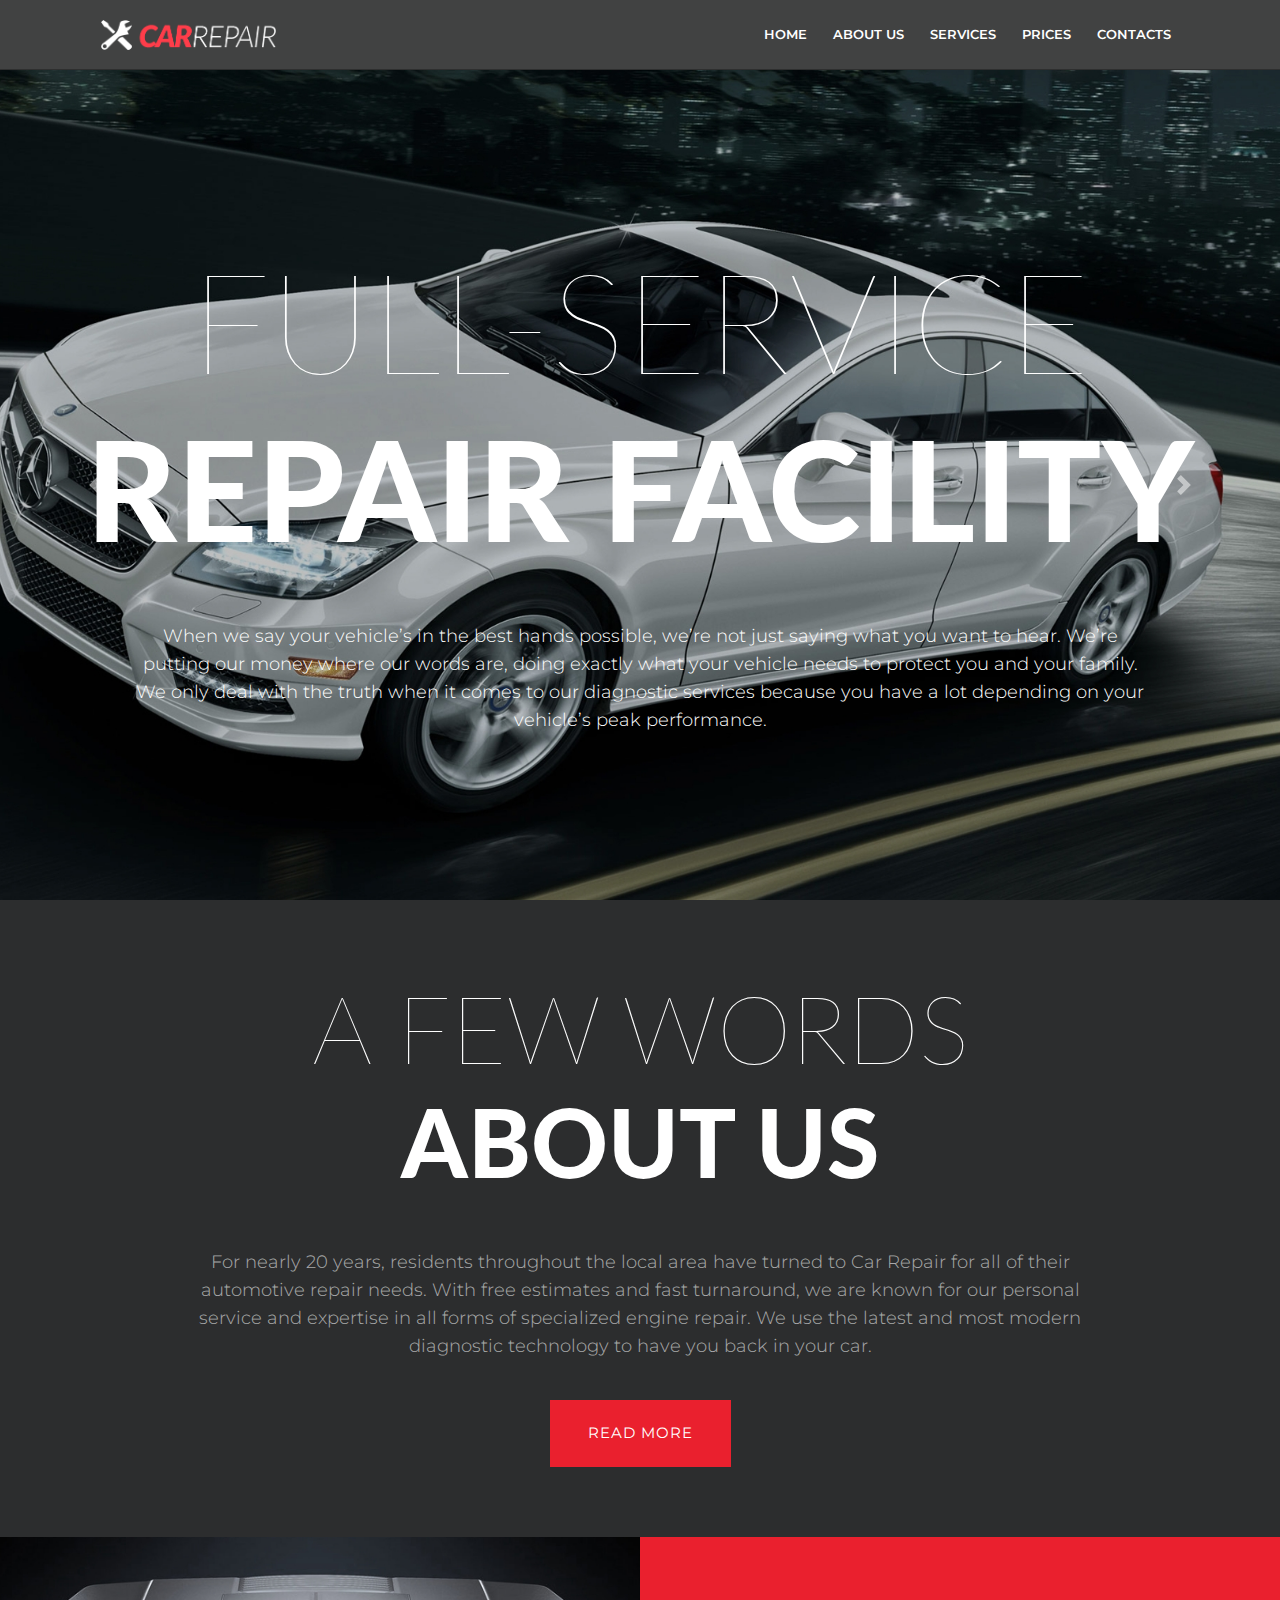
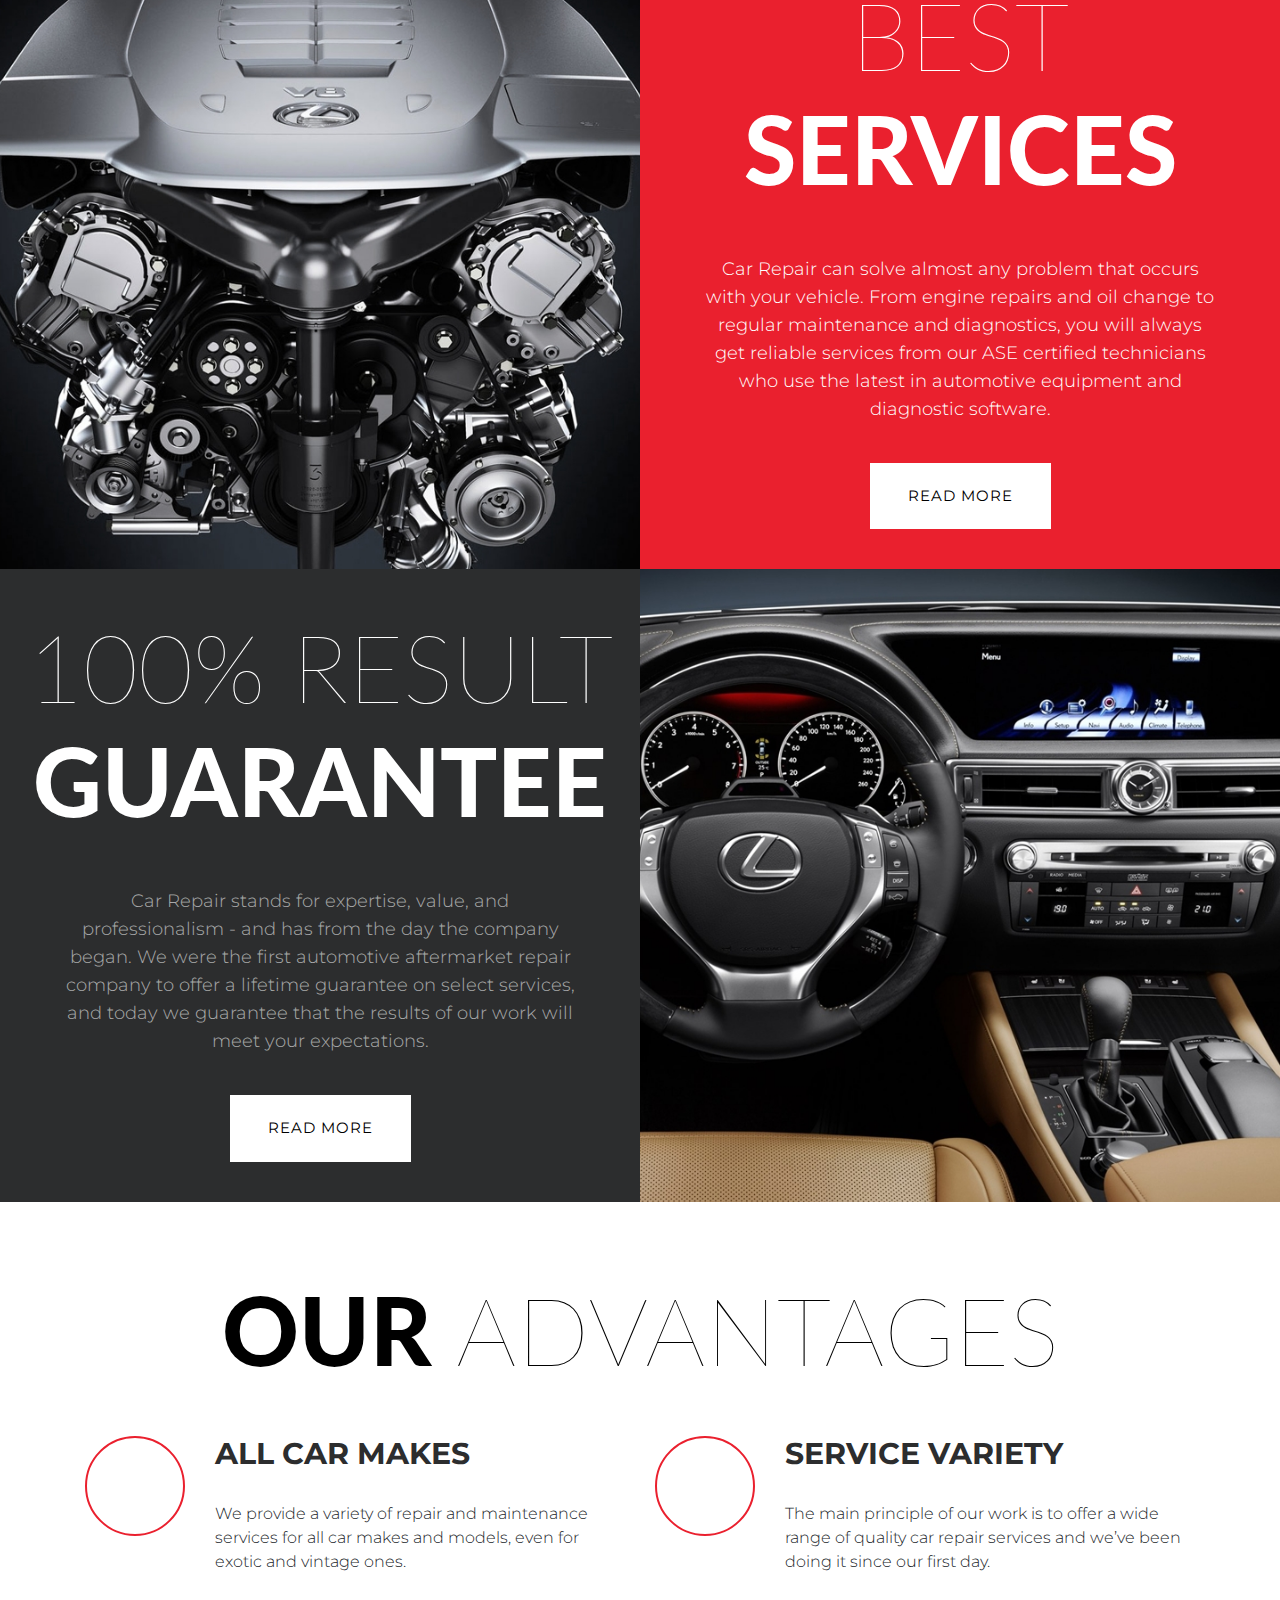
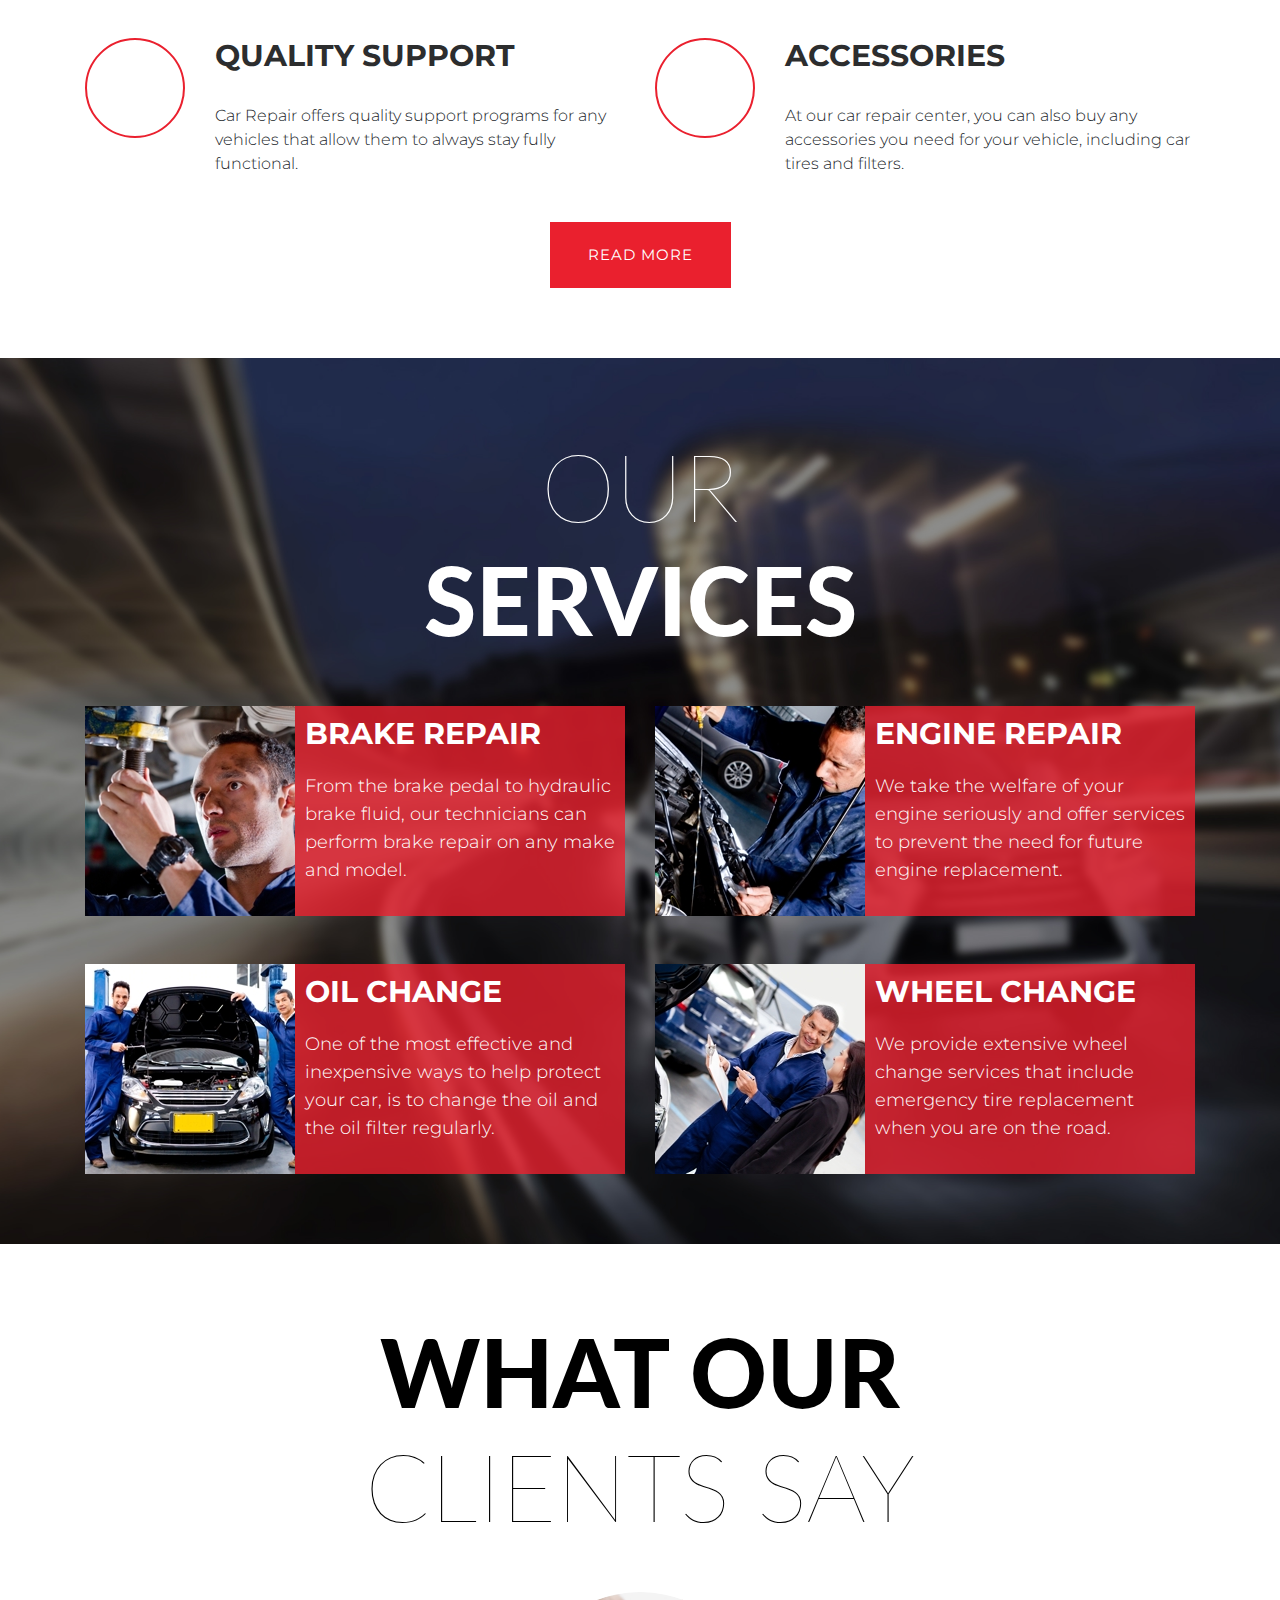
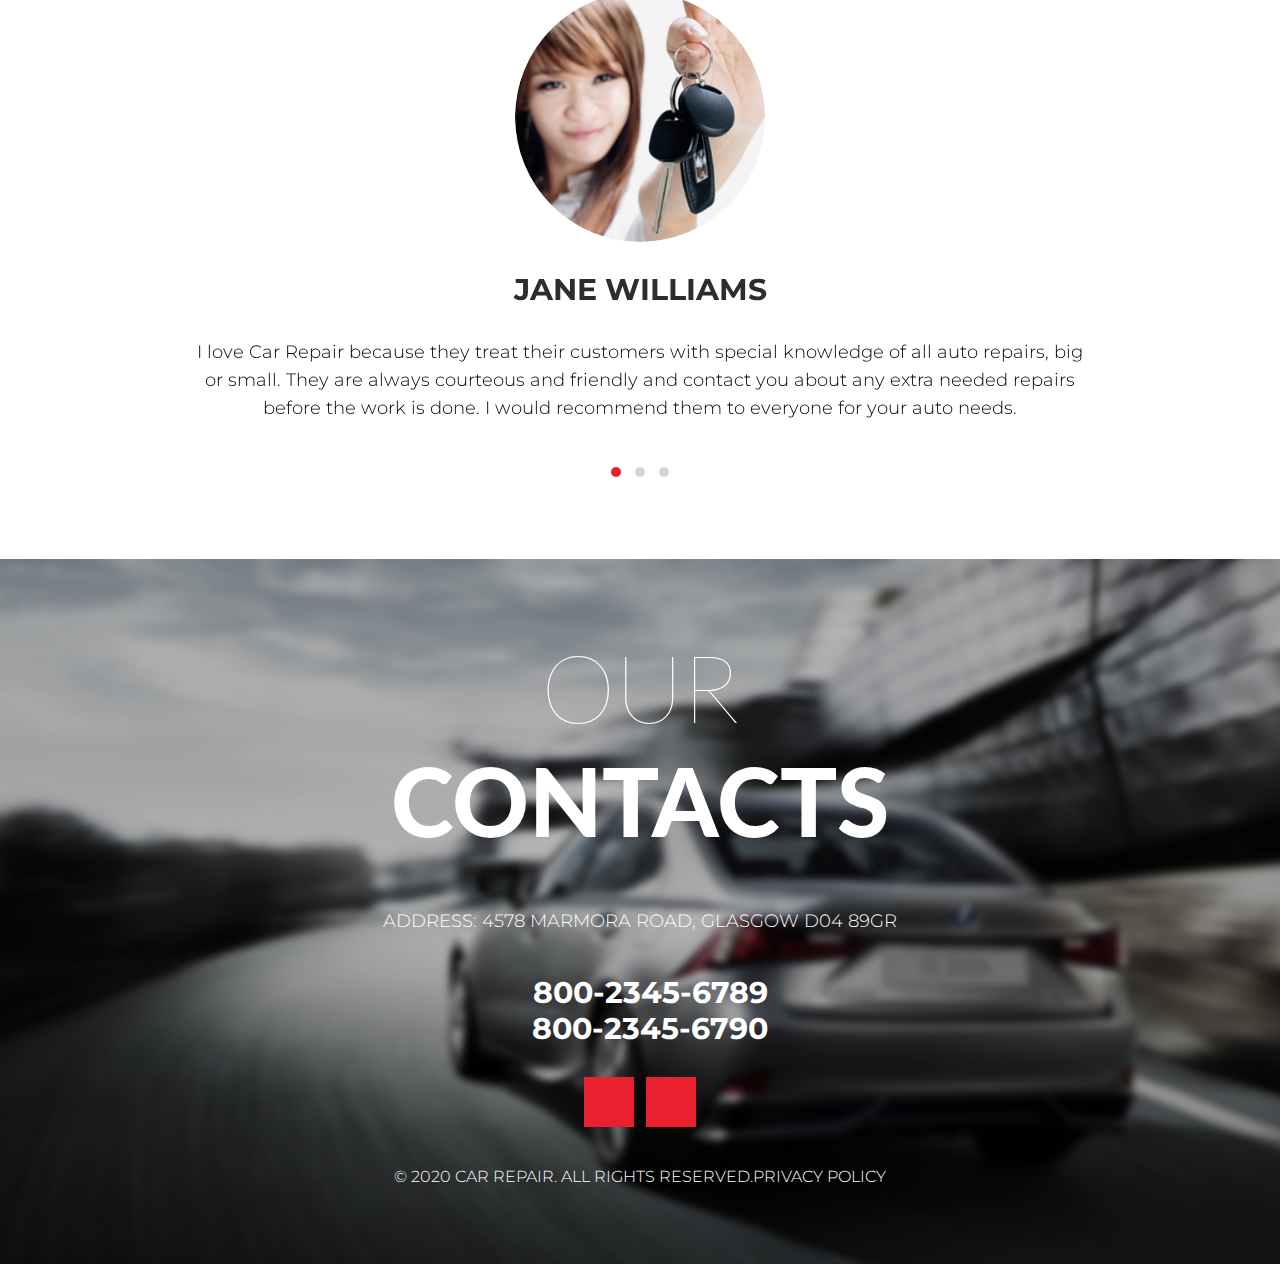
<file: index.html>
<!DOCTYPE html>
<html lang="en">
<head>
    <meta charset="UTF-8">
    <meta name="viewport" content="width=device-width, initial-scale=1.0, maximum-scale=1.0, minimum-scale=1.0, user-scalable=no">
    <title></title>
    <!--Fonts-->
    <link href="https://fonts.googleapis.com/css?family=Montserrat:100,300,400,600,700" rel="stylesheet">
    <link href="https://fonts.googleapis.com/css?family=Roboto:300,400,500,700,900&display=swap" rel="stylesheet">
    <link href="https://fonts.googleapis.com/css?family=Poppins:200,300,400,500,600,700,800&display=swap" rel="stylesheet">
    <link href="https://fonts.googleapis.com/css2?family=Lato:ital,wght@0,100;0,300;0,400;0,700;0,900;1,100;1,300;1,400;1,700;1,900&display=swap" rel="stylesheet">
    <!--Jquery-->
    <script src="./vendor/jquery/jquery.min.js"></script>
    <!--Bootstrap 4-->
    <script src="./vendor/bootstrap/bootstrap.min.js"></script>
    <link rel="stylesheet" href="./vendor/bootstrap/bootstrap.min.css">
    <!--Font Awesome-->
    <link rel="stylesheet" href="https://use.fontawesome.com/releases/v5.7.0/css/all.css"
          integrity="sha384-lZN37f5QGtY3VHgisS14W3ExzMWZxybE1SJSEsQp9S+oqd12jhcu+A56Ebc1zFSJ" crossorigin="anonymous">
    <!--Owl Carousel-->
    <script src="./js/owl.carousel.min.js"></script>
    <link rel="stylesheet" href="./css/owl.carousel.css">
    <link rel="stylesheet" href="./css/owl.theme.default.css">
    <!--wow-->
    <link rel="stylesheet" href="./css/animate.css">
    <script src="./js/wow.js"></script>
    <!--Scripts-->
    <script src="./js/scripts.js"></script>
    <!--Styles-->
    <link rel="stylesheet" href="./css/main.css">
</head>
<body class="page-home transition" id="body">
<main>
    
    <nav class="navbar navbar-expand-lg" id="siteNav">
    <div class="container">
        <a class="navbar-brand pl-3" href="https://arman-aleksanyan.github.io/carRepair/"><img src="./img/brand-logo.png"></a>
        <div class="navbar-toggler" data-toggle="collapse" data-target="#navbarNav"
             aria-controls="navbarNav"
             aria-expanded="false"
             aria-label="Toggle navigation">
            <div class="toggle">
                <div class="bar"></div>
            </div>
        </div>
        <div class="collapse navbar-collapse pr-lg-3" id="navbarNav">
            <ul class="navbar-nav">
                <li class="nav-item"><a class="nav-link" href="https://arman-aleksanyan.github.io/carRepair/">HOME</a></li>
                <li class="nav-item"><a class="nav-link" href="https://arman-aleksanyan.github.io/carRepair/#about">ABOUT US</a></li>
                <li class="nav-item"><a class="nav-link" href="https://arman-aleksanyan.github.io/carRepair/services">SERVICES</a></li>
                <li class="nav-item"><a class="nav-link" href="https://arman-aleksanyan.github.io/carRepair/price">PRICES</a></li>
                <li class="nav-item"><a class="nav-link" href="https://arman-aleksanyan.github.io/carRepair/contact">CONTACTS</a></li>
            </ul>
        </div>
    </div>
</nav>
    <section class="hero">
        <div class="container-fluid p-0 h-100">
            <div id="carouselExampleControls" class="carousel slide h-100" data-ride="carousel">
                <div class="carousel-inner h-100">
                    <div class="carousel-item carousel-item-1 active">
                        <div class="carousel-item-wrap">
                            <h2 class="section-title">
                                Full-Service
                            </h2>
                            <h2 class="section-title">
                                <span>Repair Facility</span>
                            </h2>
                            <p class="section-info-white">
                                When we say your vehicle’s in the best hands possible, we’re not just saying what you
                                want to hear. We’re putting our money where our words are, doing exactly what your
                                vehicle needs to protect you and your family. We only deal with the truth when it comes
                                to our diagnostic services because you have a lot depending on your vehicle’s peak
                                performance.
                            </p>
                        </div>
                    </div>
                    <div class="carousel-item carousel-item-2">
                        <div class="carousel-item-wrap">
                            <h2 class="section-title">
                                Quality car
                            </h2>
                            <h2 class="section-title">
                                <span>maintenance</span>
                            </h2>
                            <p class="section-info-white">
                                At Car Repair, we strive to provide the best levels of service to all our customers
                                ensuring they enjoy a safe and pleasant driving experience. We offer an extensive range
                                of car repair and maintenance services for cars of all makes and models all under one
                                roof. We specialize in car services including wheel alignment service, car body repair,
                                engine repair, denting and painting etc.
                            </p>
                        </div>
                    </div>
                    <div class="carousel-item carousel-item-3">
                        <div class="carousel-item-wrap">
                            <h2 class="section-title">
                                Expert team of
                            </h2>
                            <h2 class="section-title">
                                <span>Technicians</span>
                            </h2>
                            <p class="section-info-white">
                                Every member of our team is fully qualified and we have our own area of expertise. We’re
                                passionate about the work that we do and our highly skilled operatives undergo regular
                                training to ensure our business always provides the most up-to-date repair services for
                                our clients. We are always ready to help you make your vehicle run better than ever
                                before!
                            </p>
                        </div>
                    </div>
                </div>
                <a class="carousel-control-prev" href="#carouselExampleControls" role="button" data-slide="prev">
                    <span class="carousel-control-prev-icon" aria-hidden="true"></span>
                    <span class="sr-only">Previous</span>
                </a>
                <a class="carousel-control-next" href="#carouselExampleControls" role="button" data-slide="next">
                    <span class="carousel-control-next-icon" aria-hidden="true"></span>
                    <span class="sr-only">Next</span>
                </a>
            </div>
        </div>
    </section>
    <section class="about-us" id="about">
        <div class="container">
            <h2 class="section-title">
                A FEW WORDS
            </h2>
            <h2 class="section-title"><span>ABOUT US</span></h2>
            <p class="section-info-grey">
                For nearly 20 years, residents throughout the local area have turned to Car Repair for all of their
                automotive repair needs. With free estimates and fast turnaround, we are known for our personal service
                and expertise in all forms of specialized engine repair. We use the latest and most modern diagnostic
                technology to have you back in your car.
            </p>
            <button class="red-button"  onclick="window.location.href='https://arman-aleksanyan.github.io/carRepair/service'">read more</button>
        </div>
    </section>
    <section class="services">
        <div class="container-fluid p-0">
            <div class="row no-gutters">
                <div class="col-12 col-sm-6">
                    <div class="services-left-wrap"></div>
                </div>
                <div class="col-12 col-sm-6">
                    <div class="services-right-wrap">
                        <h2 class="section-title">BEST</h2>
                        <h2 class="section-title"><span>SERVICES</span></h2>
                        <p class="section-info-white">Car Repair can solve almost any problem that occurs with your
                            vehicle. From engine repairs and oil change to regular maintenance and diagnostics, you will
                            always get reliable services from our ASE certified technicians who use the latest in
                            automotive equipment and diagnostic software.</p>
                        <button class="white-button" onclick="window.location.href='https://arman-aleksanyan.github.io/carRepair/services'">read more</button>
                    </div>
                </div>
            </div>
        </div>
    </section>
    <section class="guarantee">
        <div class="container-fluid p-0">
            <div class="row no-gutters">
                <div class="col-12 col-sm-6">
                    <div class="guarantee-right-wrap">
                        <h2 class="section-title">100% RESULT</h2>
                        <h2 class="section-title"><span>GUARANTEE</span></h2>
                        <p class="section-info-grey">Car Repair stands for expertise, value, and professionalism - and
                            has from the day the company began. We were the first automotive aftermarket repair company
                            to offer a lifetime guarantee on select services, and today we guarantee that the results of
                            our work will meet your expectations.</p>
                        <button class="white-button" onclick="window.location.href='https://arman-aleksanyan.github.io/carRepair/services'">read more</button>
                    </div>
                </div>
                <div class="col-12 col-sm-6">
                    <div class="guarantee-left-wrap"></div>
                </div>
            </div>
        </div>
    </section>
    <section class="our-advantages">
        <div class="container">
            <h2 class="section-title">
                <span>our</span> advantages
            </h2>
            <div class="row">
                <div class="col-12 col-sm-6 d-flex flex-column flex-sm-row mb-5 ">
                    <div class="icon">
                        <i class="fas fa-car"></i>
                    </div>
                    <div class="text">
                        <h3 class="section-title-secondary">
                            ALL CAR MAKES
                        </h3>
                        <p class="section-info">
                            We provide a variety of repair and maintenance services for all car makes and models, even
                            for exotic and vintage ones.
                        </p>
                    </div>
                </div>
                <div class="col-12 col-sm-6 d-flex flex-column flex-sm-row mb-5 ">
                    <div class="icon">
                        <i class="fab fa-searchengin"></i>
                    </div>
                    <div class="text">
                        <h3 class="section-title-secondary">
                            SERVICE VARIETY
                        </h3>
                        <p class="section-info">
                            The main principle of our work is to offer a wide range of quality car repair services and
                            we’ve been doing it since our first day.
                        </p>
                    </div>
                </div>
                <div class="col-12 col-sm-6 d-flex flex-column flex-sm-row mb-5 mb-sm-0 ">
                    <div class="icon">
                        <i class="fas fa-cog"></i>
                    </div>
                    <div class="text">
                        <h3 class="section-title-secondary">
                            QUALITY SUPPORT
                        </h3>
                        <p class="section-info">
                            Car Repair offers quality support programs for any vehicles that allow them to always stay
                            fully functional.
                        </p>
                    </div>
                </div>
                <div class="col-12 col-sm-6 d-flex flex-column flex-sm-row ">
                    <div class="icon">
                        <i class="fas fa-car-battery"></i>
                    </div>
                    <div class="text">
                        <h3 class="section-title-secondary">
                            ACCESSORIES
                        </h3>
                        <p class="section-info">
                            At our car repair center, you can also buy any accessories you need for your vehicle,
                            including car tires and filters.
                        </p>
                    </div>
                </div>
            </div>
            <div class="text-center" style="margin-top: 30px;">
                <button class="red-button" onclick="window.location.href='https://arman-aleksanyan.github.io/carRepair/services'">read more</button>
            </div>
        </div>
    </section>
    <section class="our-services">
        <div class="container">
            <h2 class="section-title">OUR</h2>
            <h2 class="section-title"><span>SERVICES</span></h2>
            <div class="row">
                <div class="col-12 col-sm-6 mb-5 ">
                    <div class="our-service-wrap">
                        <div class="image">
                            <img src="./img/our-service-img-1.jpg" alt="service"></div>
                        <div class="text">
                            <h3 class="section-title-secondary">
                                BRAKE REPAIR
                            </h3>
                            <p class="section-info-white">
                                From the brake pedal to hydraulic brake fluid, our technicians can perform brake repair
                                on any make and model.
                            </p>
                        </div>
                    </div>
                </div>
                <div class="col-12 col-sm-6 mb-5 ">
                    <div class="our-service-wrap">
                        <div class="image">
                            <img src="./img/our-service-img-2.jpg" alt="service"></div>
                        <div class="text">
                            <h3 class="section-title-secondary">
                                ENGINE REPAIR
                            </h3>
                            <p class="section-info-white">
                                We take the welfare of your engine seriously and offer services to prevent the need for
                                future engine replacement.
                            </p>
                        </div>
                    </div>
                </div>
                <div class="col-12 col-sm-6 mb-5 mb-sm-0">
                    <div class="our-service-wrap">
                        <div class="image">
                            <img src="./img/our-service-img-3.jpg" alt="service"></div>
                        <div class="text">
                            <h3 class="section-title-secondary">
                                OIL CHANGE
                            </h3>
                            <p class="section-info-white">
                                One of the most effective and inexpensive ways to help protect your car, is to change
                                the oil and the oil filter regularly.
                            </p>
                        </div>
                    </div>
                </div>
                <div class="col-12 col-sm-6">
                    <div class="our-service-wrap">
                        <div class="image">
                            <img src="./img/our-service-img-4.jpg" alt="service"></div>
                        <div class="text">
                            <h3 class="section-title-secondary">
                                WHEEL CHANGE
                            </h3>
                            <p class="section-info-white">
                                We provide extensive wheel change services that include emergency tire replacement when
                                you are on the road.
                            </p>
                        </div>
                    </div>
                </div>
            </div>
        </div>
    </section>
    <section class="testimonials">
        <div class="container">
            <h2 class="section-title">
                <span>WHAT OUR</span>
            </h2>
            <h2 class="section-title">
                CLIENTS SAY
            </h2>
            <div class="owl-carousel owl-theme">
                <div class="item">
                    <div class="client-profile-pic-1"></div>
                    <h3 class="section-title-secondary">
                        JANE WILLIAMS
                    </h3>
                    <p class="section-info-grey">
                        I love Car Repair because they treat their customers with special knowledge of all auto repairs,
                        big or small. They are always courteous and friendly and contact you about any extra needed
                        repairs before the work is done. I would recommend them to everyone for your auto needs.
                    </p>
                </div>
                <div class="item">
                    <div class="client-profile-pic-2"></div>
                    <h3 class="section-title-secondary">
                        PETER SMITH
                    </h3>
                    <p class="section-info-grey">
                        I have been going to Car Repair for almost four years now, and have always received great
                        service and fair prices. They always go out of their way to finish the work on time, and if it’s
                        very busy they will rent a car. Also, you can’t beat their National Certified Auto Guarantee.
                    </p>
                </div>
                <div class="item">
                    <div class="client-profile-pic-3"></div>
                    <h3 class="section-title-secondary">
                        KATE MCMILLAN
                    </h3>
                    <p class="section-info-grey">
                        The owner of Car Repair didn’t want me to have to leave with a car that doesn’t work. So she
                        adjusted the price to meet my ability to pay and did the work at a great rate as a favor to me.
                        Besides they offered the top-notch customer service that’s hard to find nowadays.
                    </p>
                </div>
            </div>
        </div>
    </section>
    <footer>
    <div class="container">
        <h2 class="section-title">our</h2>
        <h2 class="section-title"><span>CONTACTS</span></h2>
        <address>
            <p class="section-info-white">
                ADDRESS: 4578 MARMORA ROAD, GLASGOW D04 89GR
            </p>
            <div class="phone">
                <div class="icon">
                    <i class="fas fa-phone"></i>
                </div>
                <div class="text">
                    <a href="tel:+"><h3 class="section-title-secondary">
                            800-2345-6789
                        </h3></a>
                    <a href="tel:+"><h3 class="section-title-secondary">
                            800-2345-6790
                        </h3></a>
                </div>
            </div>
            <ul class="list-unstyled list-inline">
                <li class="list-inline-item"><a href=""><i class="fab fa-facebook-f"></i></a></li>
                <li class="list-inline-item"><a href=""><i class="fab fa-twitter"></i></a></li>
            </ul>
        </address>
        <h6>© 2020 CAR REPAIR. ALL RIGHTS RESERVED.PRIVACY POLICY</h6>
    </div>
</footer>
</main>
<script>
    $(document).ready(function () {
        $('.owl-carousel').owlCarousel({
            loop: true,
            margin: 10,
            nav: true,
            responsive: {
                0: {
                    items: 1
                },
                1000: {
                    items: 1
                }
            }
        });
        new WOW().init();
    })
</script>
</body>
</html>
</file>
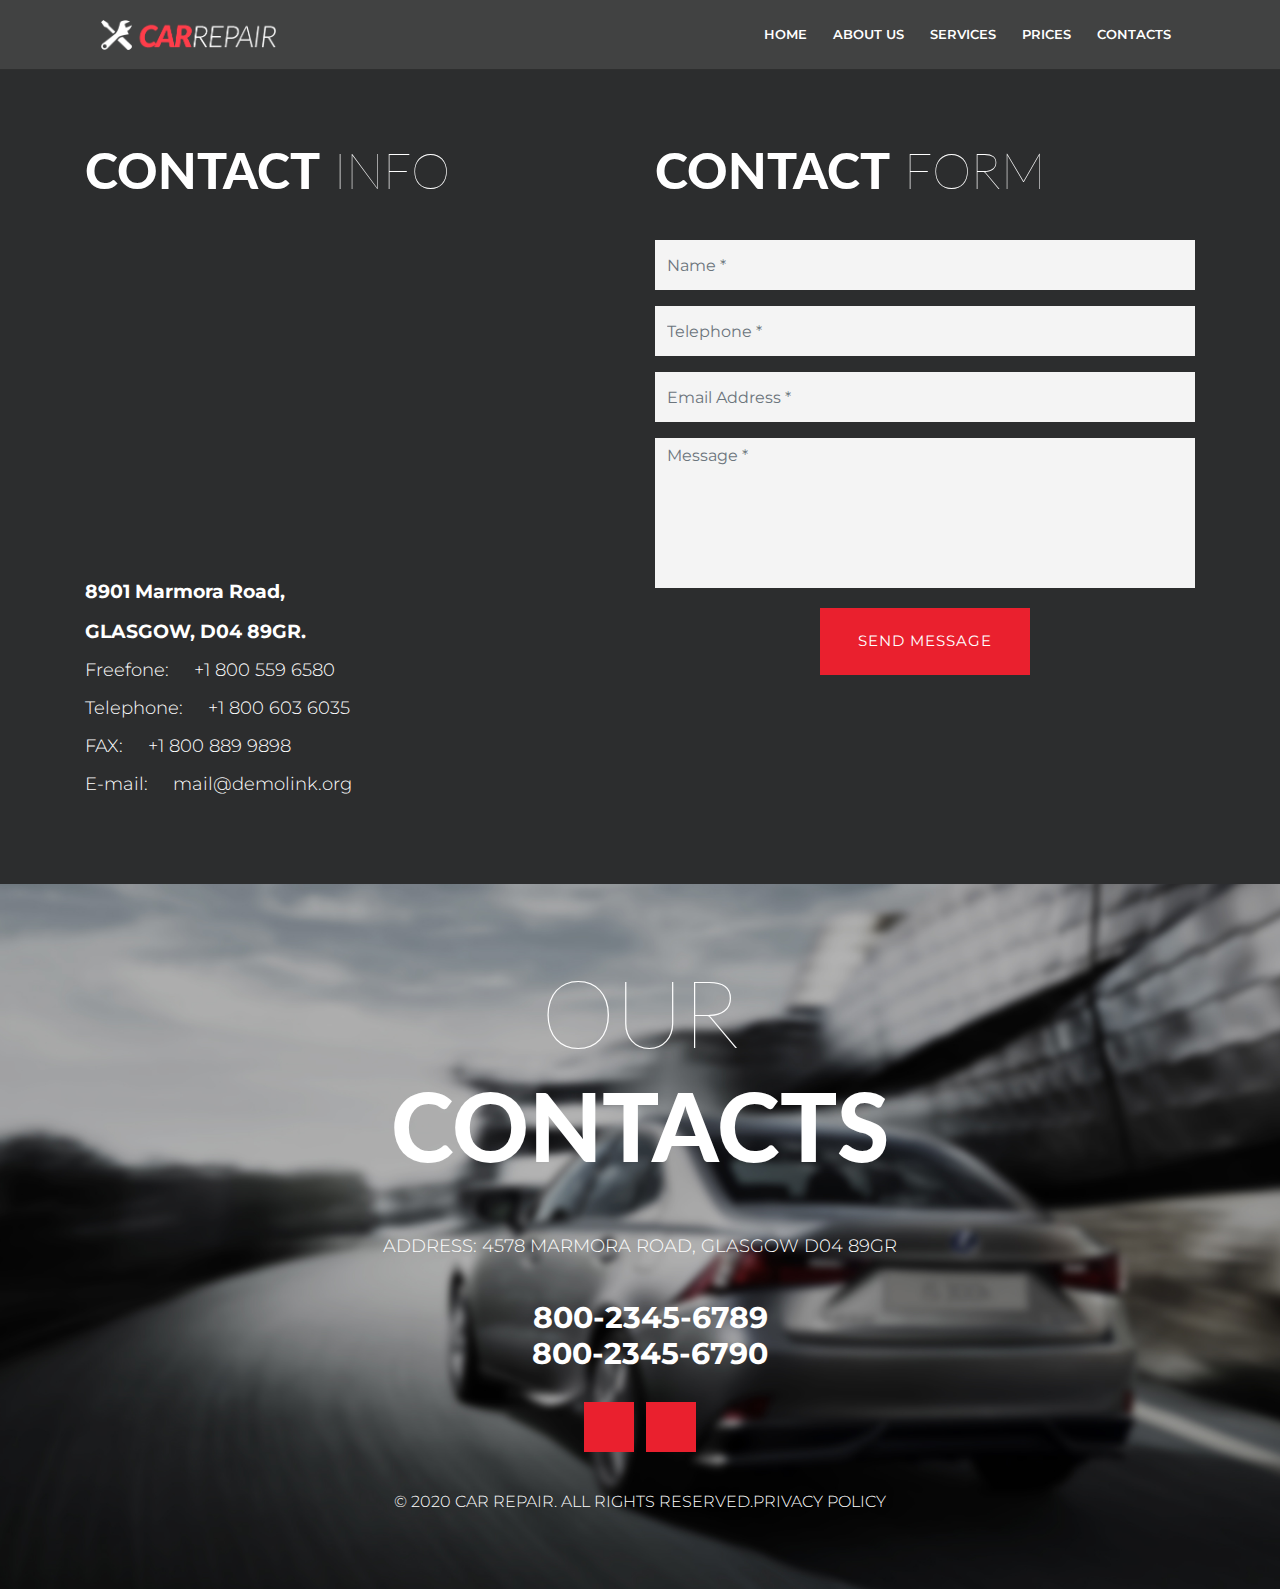
<file: contact.html>
<!DOCTYPE html>
<html lang="en">
<head>
    <meta charset="UTF-8">
    <meta name="viewport" content="width=device-width, initial-scale=1.0, maximum-scale=1.0, minimum-scale=1.0, user-scalable=no">
    <title></title>
    <!--Fonts-->
    <link href="https://fonts.googleapis.com/css?family=Montserrat:100,300,400,600,700" rel="stylesheet">
    <link href="https://fonts.googleapis.com/css?family=Roboto:300,400,500,700,900&display=swap" rel="stylesheet">
    <link href="https://fonts.googleapis.com/css?family=Poppins:200,300,400,500,600,700,800&display=swap" rel="stylesheet">
    <link href="https://fonts.googleapis.com/css2?family=Lato:ital,wght@0,100;0,300;0,400;0,700;0,900;1,100;1,300;1,400;1,700;1,900&display=swap" rel="stylesheet">
    <!--Jquery-->
    <script src="./vendor/jquery/jquery.min.js"></script>
    <!--Bootstrap 4-->
    <script src="./vendor/bootstrap/bootstrap.min.js"></script>
    <link rel="stylesheet" href="./vendor/bootstrap/bootstrap.min.css">
    <!--Font Awesome-->
    <link rel="stylesheet" href="https://use.fontawesome.com/releases/v5.7.0/css/all.css"
          integrity="sha384-lZN37f5QGtY3VHgisS14W3ExzMWZxybE1SJSEsQp9S+oqd12jhcu+A56Ebc1zFSJ" crossorigin="anonymous">
    <!--Owl Carousel-->
    <script src="./js/owl.carousel.min.js"></script>
    <link rel="stylesheet" href="./css/owl.carousel.css">
    <link rel="stylesheet" href="./css/owl.theme.default.css">
    <!--wow-->
    <link rel="stylesheet" href="./css/animate.css">
    <script src="./js/wow.js"></script>
    <!--Scripts-->
    <script src="./js/scripts.js"></script>
    <!--Styles-->
    <link rel="stylesheet" href="./css/main.css">
</head>
<body class="page-contacts">

<nav class="navbar navbar-expand-lg" id="siteNav">
    <div class="container">
        <a class="navbar-brand pl-3" href="https://arman-aleksanyan.github.io/carRepair/"><img src="./img/brand-logo.png"></a>
        <div class="navbar-toggler" data-toggle="collapse" data-target="#navbarNav"
             aria-controls="navbarNav"
             aria-expanded="false"
             aria-label="Toggle navigation">
            <div class="toggle">
                <div class="bar"></div>
            </div>
        </div>
        <div class="collapse navbar-collapse pr-lg-3" id="navbarNav">
            <ul class="navbar-nav">
                <li class="nav-item"><a class="nav-link" href="https://arman-aleksanyan.github.io/carRepair/">HOME</a></li>
                <li class="nav-item"><a class="nav-link" href="https://arman-aleksanyan.github.io/carRepair/#about">ABOUT US</a></li>
                <li class="nav-item"><a class="nav-link" href="https://arman-aleksanyan.github.io/carRepair/services">SERVICES</a></li>
                <li class="nav-item"><a class="nav-link" href="https://arman-aleksanyan.github.io/carRepair/price">PRICES</a></li>
                <li class="nav-item"><a class="nav-link" href="https://arman-aleksanyan.github.io/carRepair/contact">CONTACTS</a></li>
            </ul>
        </div>
    </div>
</nav>
<section class="contact-body">
    <div class="container">
        <div class="row">
            <div class="col-12 col-sm-6">
                <h2 class="section-title">
                    <span>CONTACT</span> INFO
                </h2>
                <iframe src="https://www.google.com/maps/embed?pb=!1m16!1m12!1m3!1d4851067.6678255405!2d-6.640685304423579!3d53.581231361607664!2m3!1f0!2f0!3f0!3m2!1i1024!2i768!4f13.1!2m1!1s8901%20MARMORA%20ROAD%2C%20GLASGOW%2C%20D04%2089GR.!5e0!3m2!1shy!2s!4v1592247406699!5m2!1shy!2s" width="100%" height="300px" frameborder="0" style="border:0;" allowfullscreen="" aria-hidden="false" tabindex="0"></iframe>
           <address>
               <ul class="list-unstyled">
                   <li><p class="section-info-white"><span>8901 Marmora Road,</span></p></li>
                   <li><p class="section-info-white"><span>GLASGOW, D04 89GR.</span></p></li>
                   <li><p class="section-info-white">Freefone: <a href="tel:+">+1 800 559 6580</a></p></li>
                   <li><p class="section-info-white">Telephone: <a href="tel:+">+1 800 603 6035</a></p></li>
                   <li><p class="section-info-white">FAX: <a href="">+1 800 889 9898</a></p></li>
                   <li><p class="section-info-white">E-mail: <a href="mailto:">mail@demolink.org</a></p></li>
               </ul>
           </address>
            </div>
            <div class="col-12 col-sm-6">
                <h2 class="section-title">
                    <span>CONTACT</span> FORM
                </h2>
                <form action="">
                    <div class="row">
                        <div class="col-12">
                            <div class="form-group">
                                <input class="form-control" type="text" name="name" id="name" placeholder="Name *">
                            </div>
                        </div>
                        <div class="col-12">
                            <div class="form-group">
                                <input class="form-control" type="text" name="phone" id="phone" placeholder="Telephone *">
                            </div>
                        </div>
                        <div class="col-12">
                            <div class="form-group">
                                <input class="form-control" type="text" name="email" id="email" placeholder="Email Address *">
                            </div>
                        </div>
                        <div class="col-12">
            <textarea class="form-control" name="message" id="message"
                      style="resize: none" placeholder="Message *"></textarea>
                        </div>
                        <div class="col-12 text-center">
                            <button class="red-button" type="submit">
                                send message
                            </button>
                        </div>
                    </div>
                </form>

            </div>
        </div>
    </div>
</section>
<footer>
    <div class="container">
        <h2 class="section-title">our</h2>
        <h2 class="section-title"><span>CONTACTS</span></h2>
        <address>
            <p class="section-info-white">
                ADDRESS: 4578 MARMORA ROAD, GLASGOW D04 89GR
            </p>
            <div class="phone">
                <div class="icon">
                    <i class="fas fa-phone"></i>
                </div>
                <div class="text">
                    <a href="tel:+"><h3 class="section-title-secondary">
                            800-2345-6789
                        </h3></a>
                    <a href="tel:+"><h3 class="section-title-secondary">
                            800-2345-6790
                        </h3></a>
                </div>
            </div>
            <ul class="list-unstyled list-inline">
                <li class="list-inline-item"><a href=""><i class="fab fa-facebook-f"></i></a></li>
                <li class="list-inline-item"><a href=""><i class="fab fa-twitter"></i></a></li>
            </ul>
        </address>
        <h6>© 2020 CAR REPAIR. ALL RIGHTS RESERVED.PRIVACY POLICY</h6>
    </div>
</footer>
</body>
</html>
</file>
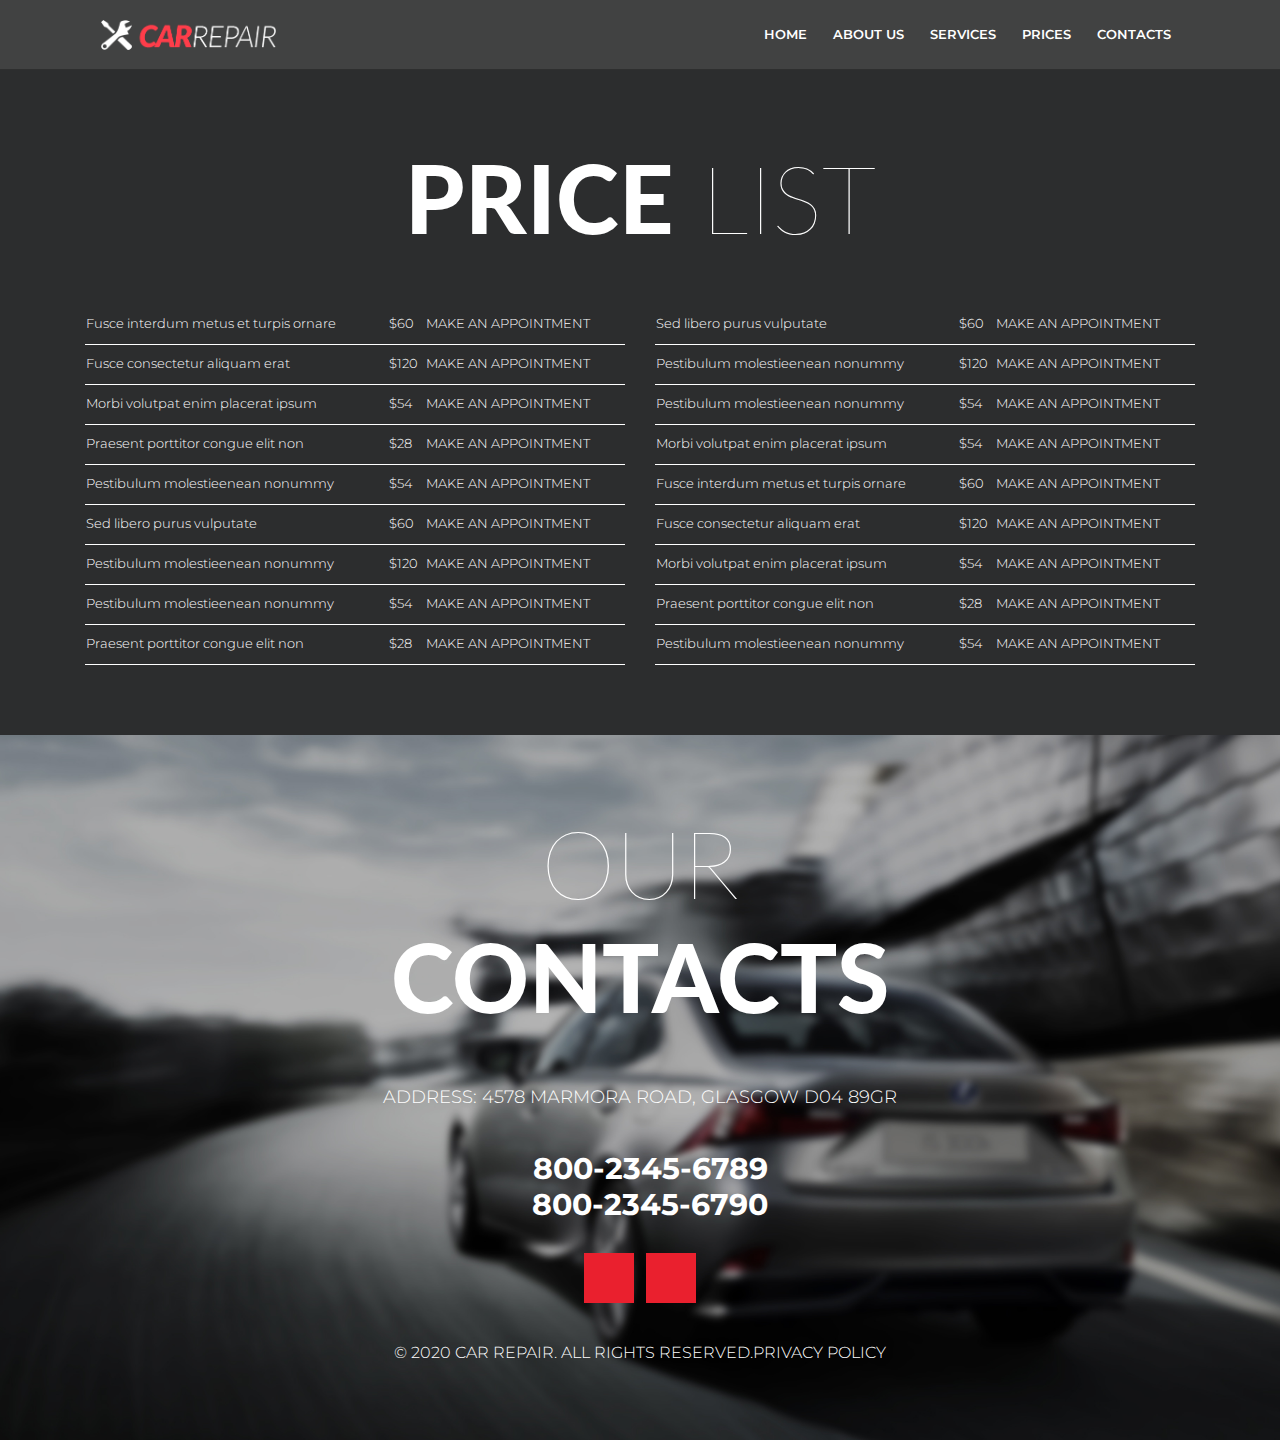
<file: price.html>
<!DOCTYPE html>
<html lang="en">
<head>
    <meta charset="UTF-8">
    <meta name="viewport" content="width=device-width, initial-scale=1.0, maximum-scale=1.0, minimum-scale=1.0, user-scalable=no">
    <title></title>
    <!--Fonts-->
    <link href="https://fonts.googleapis.com/css?family=Montserrat:100,300,400,600,700" rel="stylesheet">
    <link href="https://fonts.googleapis.com/css?family=Roboto:300,400,500,700,900&display=swap" rel="stylesheet">
    <link href="https://fonts.googleapis.com/css?family=Poppins:200,300,400,500,600,700,800&display=swap" rel="stylesheet">
    <link href="https://fonts.googleapis.com/css2?family=Lato:ital,wght@0,100;0,300;0,400;0,700;0,900;1,100;1,300;1,400;1,700;1,900&display=swap" rel="stylesheet">
    <!--Jquery-->
    <script src="./vendor/jquery/jquery.min.js"></script>
    <!--Bootstrap 4-->
    <script src="./vendor/bootstrap/bootstrap.min.js"></script>
    <link rel="stylesheet" href="./vendor/bootstrap/bootstrap.min.css">
    <!--Font Awesome-->
    <link rel="stylesheet" href="https://use.fontawesome.com/releases/v5.7.0/css/all.css"
          integrity="sha384-lZN37f5QGtY3VHgisS14W3ExzMWZxybE1SJSEsQp9S+oqd12jhcu+A56Ebc1zFSJ" crossorigin="anonymous">
    <!--Owl Carousel-->
    <script src="./js/owl.carousel.min.js"></script>
    <link rel="stylesheet" href="./css/owl.carousel.css">
    <link rel="stylesheet" href="./css/owl.theme.default.css">
    <!--wow-->
    <link rel="stylesheet" href="./css/animate.css">
    <script src="./js/wow.js"></script>
    <!--Scripts-->
    <script src="./js/scripts.js"></script>
    <!--Styles-->
    <link rel="stylesheet" href="./css/main.css">
</head>
<body class="page-price">

<nav class="navbar navbar-expand-lg" id="siteNav">
    <div class="container">
        <a class="navbar-brand pl-3" href="https://arman-aleksanyan.github.io/carRepair/"><img src="./img/brand-logo.png"></a>
        <div class="navbar-toggler" data-toggle="collapse" data-target="#navbarNav"
             aria-controls="navbarNav"
             aria-expanded="false"
             aria-label="Toggle navigation">
            <div class="toggle">
                <div class="bar"></div>
            </div>
        </div>
        <div class="collapse navbar-collapse pr-lg-3" id="navbarNav">
            <ul class="navbar-nav">
                <li class="nav-item"><a class="nav-link" href="https://arman-aleksanyan.github.io/carRepair/">HOME</a></li>
                <li class="nav-item"><a class="nav-link" href="https://arman-aleksanyan.github.io/carRepair/#about">ABOUT US</a></li>
                <li class="nav-item"><a class="nav-link" href="https://arman-aleksanyan.github.io/carRepair/services">SERVICES</a></li>
                <li class="nav-item"><a class="nav-link" href="https://arman-aleksanyan.github.io/carRepair/price">PRICES</a></li>
                <li class="nav-item"><a class="nav-link" href="https://arman-aleksanyan.github.io/carRepair/contact">CONTACTS</a></li>
            </ul>
        </div>
    </div>
</nav>
<section class="price-list">
    <div class="container">
        <h2 class="section-title text-center">
            <span>price</span> list
        </h2>
        <div class="row">
            <div class="col-12 col-sm-6">
                <table style="width:100%">
                    <tr>
                        <td>Fusce interdum metus et turpis ornare</td>
                        <td>$60</td>
                        <td><a href="https://arman-aleksanyan.github.io/carRepair/contact">MAKE AN APPOINTMENT</a></td>
                    </tr>
                    <tr>
                        <td>Fusce consectetur aliquam erat </td>
                        <td>$120</td>
                        <td><a href="https://arman-aleksanyan.github.io/carRepair/contact">MAKE AN APPOINTMENT</a></td>
                    </tr>
                    <tr>
                        <td>Morbi volutpat enim placerat ipsum</td>
                        <td>$54</td>
                        <td><a href="https://arman-aleksanyan.github.io/carRepair/contact">MAKE AN APPOINTMENT</a></td>
                    </tr>
                    <tr>
                        <td>Praesent porttitor congue elit non </td>
                        <td>$28</td>
                        <td><a href="/contact">MAKE AN APPOINTMENT</a></td>
                    </tr>
                    <tr>
                        <td>Pestibulum molestieenean nonummy</td>
                        <td>$54</td>
                        <td><a href="https://arman-aleksanyan.github.io/carRepair/contact">MAKE AN APPOINTMENT</a></td>
                    </tr>
                    <tr>
                        <td>Sed libero purus vulputate</td>
                        <td>$60</td>
                        <td><a href="https://arman-aleksanyan.github.io/carRepair/contact">MAKE AN APPOINTMENT</a></td>
                    </tr>
                    <tr>
                        <td>Pestibulum molestieenean nonummy</td>
                        <td>$120</td>
                        <td><a href="https://arman-aleksanyan.github.io/carRepair/contact">MAKE AN APPOINTMENT</a></td>
                    </tr>
                    <tr>
                        <td>Pestibulum molestieenean nonummy</td>
                        <td>$54</td>
                        <td><a href="https://arman-aleksanyan.github.io/carRepair/contact">MAKE AN APPOINTMENT</a></td>
                    </tr>
                    <tr>
                        <td>Praesent porttitor congue elit non </td>
                        <td>$28</td>
                        <td><a href="https://arman-aleksanyan.github.io/carRepair/contact">MAKE AN APPOINTMENT</a></td>
                    </tr>
                </table>
            </div>
            <div class="col-12 col-sm-6">
                <table style="width:100%">
                    <tr>
                        <td>Sed libero purus vulputate</td>
                        <td>$60</td>
                        <td><a href="https://arman-aleksanyan.github.io/carRepair/contact">MAKE AN APPOINTMENT</a></td>
                    </tr>
                    <tr>
                        <td>Pestibulum molestieenean nonummy</td>
                        <td>$120</td>
                        <td><a href="https://arman-aleksanyan.github.io/carRepair/contact">MAKE AN APPOINTMENT</a></td>
                    </tr>
                    <tr>
                        <td>Pestibulum molestieenean nonummy</td>
                        <td>$54</td>
                        <td><a href="https://arman-aleksanyan.github.io/carRepair/contact">MAKE AN APPOINTMENT</a></td>
                    </tr>
                    <tr>
                        <td>Morbi volutpat enim placerat ipsum</td>
                        <td>$54</td>
                        <td><a href="https://arman-aleksanyan.github.io/carRepair/contact">MAKE AN APPOINTMENT</a></td>
                    </tr>
                    <tr>
                        <td>Fusce interdum metus et turpis ornare</td>
                        <td>$60</td>
                        <td><a href="https://arman-aleksanyan.github.io/carRepair/contact">MAKE AN APPOINTMENT</a></td>
                    </tr>
                    <tr>
                        <td>Fusce consectetur aliquam erat </td>
                        <td>$120</td>
                        <td><a href="https://arman-aleksanyan.github.io/carRepair/contact">MAKE AN APPOINTMENT</a></td>
                    </tr>
                    <tr>
                        <td>Morbi volutpat enim placerat ipsum</td>
                        <td>$54</td>
                        <td><a href="https://arman-aleksanyan.github.io/carRepair/contact">MAKE AN APPOINTMENT</a></td>
                    </tr>
                    <tr>
                        <td>Praesent porttitor congue elit non </td>
                        <td>$28</td>
                        <td><a href="https://arman-aleksanyan.github.io/carRepair/contact">MAKE AN APPOINTMENT</a></td>
                    </tr>
                    <tr>
                        <td>Pestibulum molestieenean nonummy</td>
                        <td>$54</td>
                        <td><a href="https://arman-aleksanyan.github.io/carRepair/contact">MAKE AN APPOINTMENT</a></td>
                    </tr>
                </table>
            </div>
        </div>
    </div>
</section>
<footer>
    <div class="container">
        <h2 class="section-title">our</h2>
        <h2 class="section-title"><span>CONTACTS</span></h2>
        <address>
            <p class="section-info-white">
                ADDRESS: 4578 MARMORA ROAD, GLASGOW D04 89GR
            </p>
            <div class="phone">
                <div class="icon">
                    <i class="fas fa-phone"></i>
                </div>
                <div class="text">
                    <a href="tel:+"><h3 class="section-title-secondary">
                            800-2345-6789
                        </h3></a>
                    <a href="tel:+"><h3 class="section-title-secondary">
                            800-2345-6790
                        </h3></a>
                </div>
            </div>
            <ul class="list-unstyled list-inline">
                <li class="list-inline-item"><a href=""><i class="fab fa-facebook-f"></i></a></li>
                <li class="list-inline-item"><a href=""><i class="fab fa-twitter"></i></a></li>
            </ul>
        </address>
        <h6>© 2020 CAR REPAIR. ALL RIGHTS RESERVED.PRIVACY POLICY</h6>
    </div>
</footer>
</body>
</html>
</file>
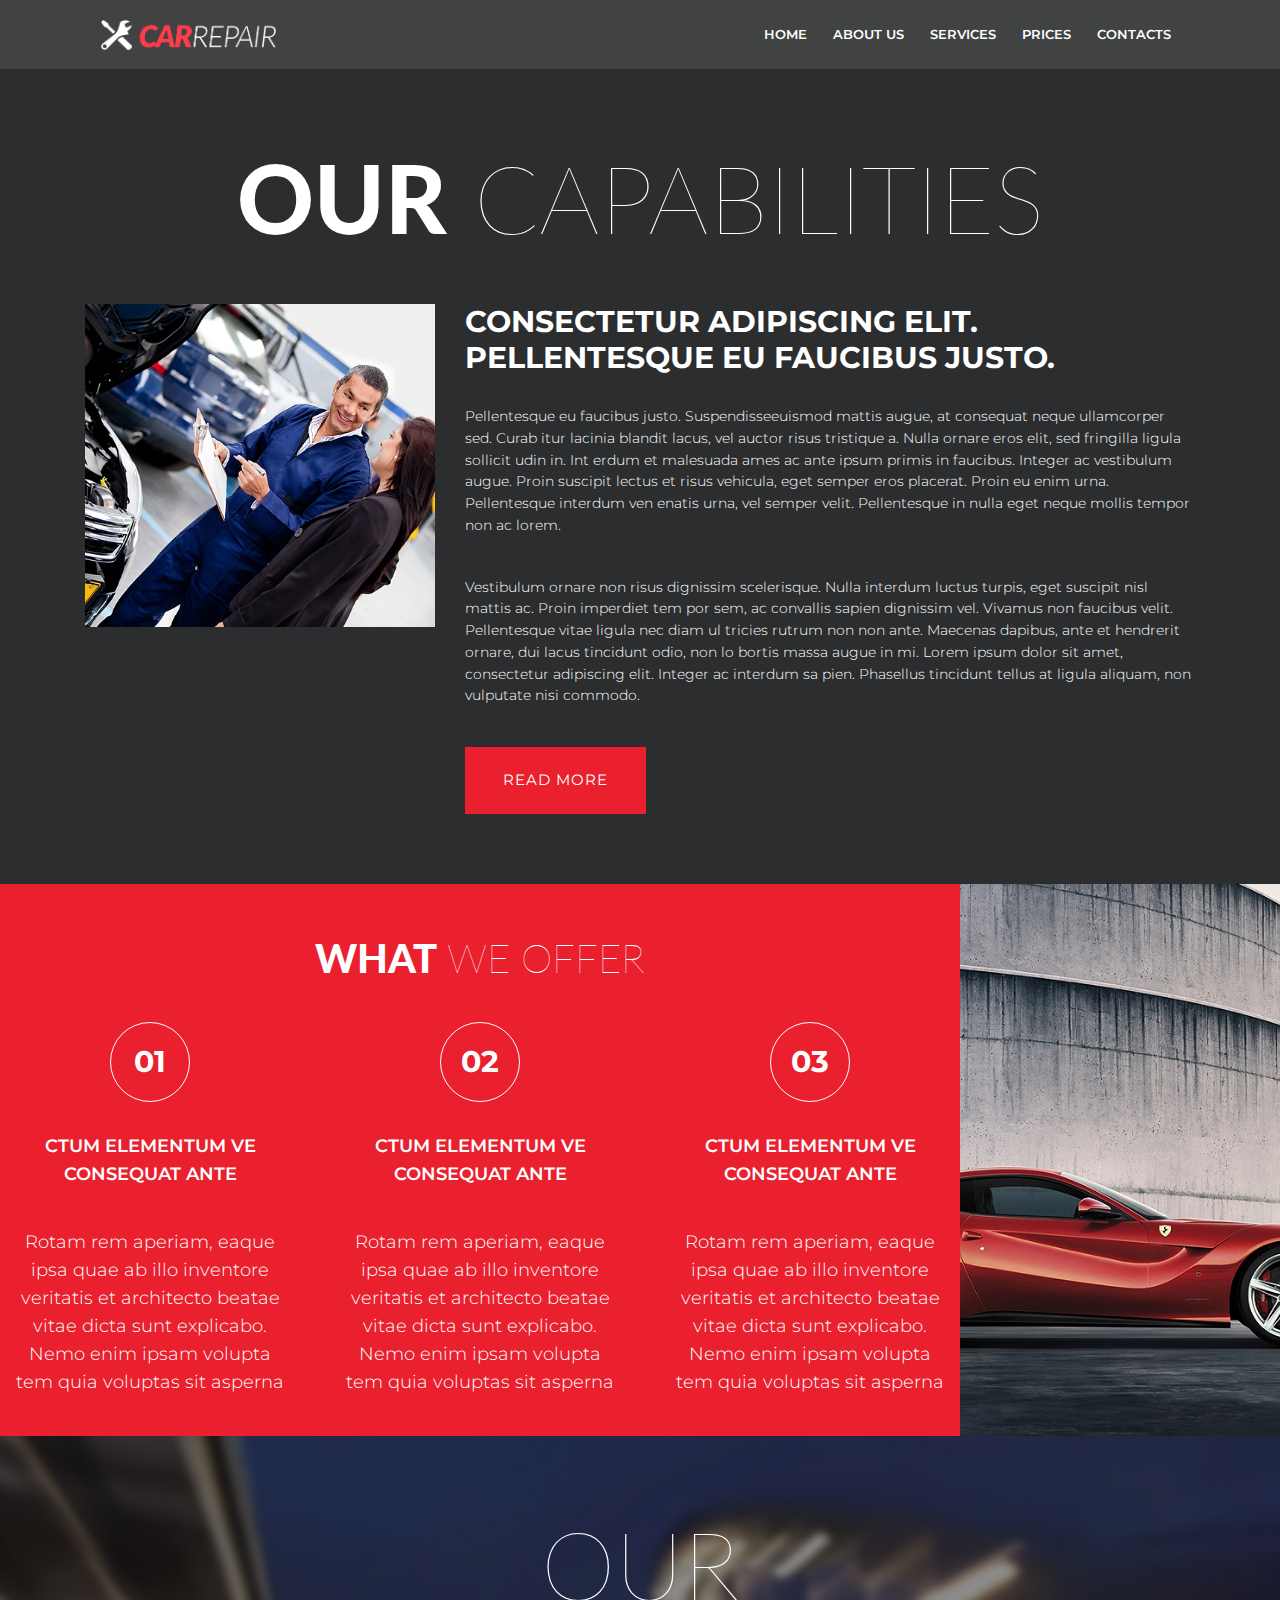
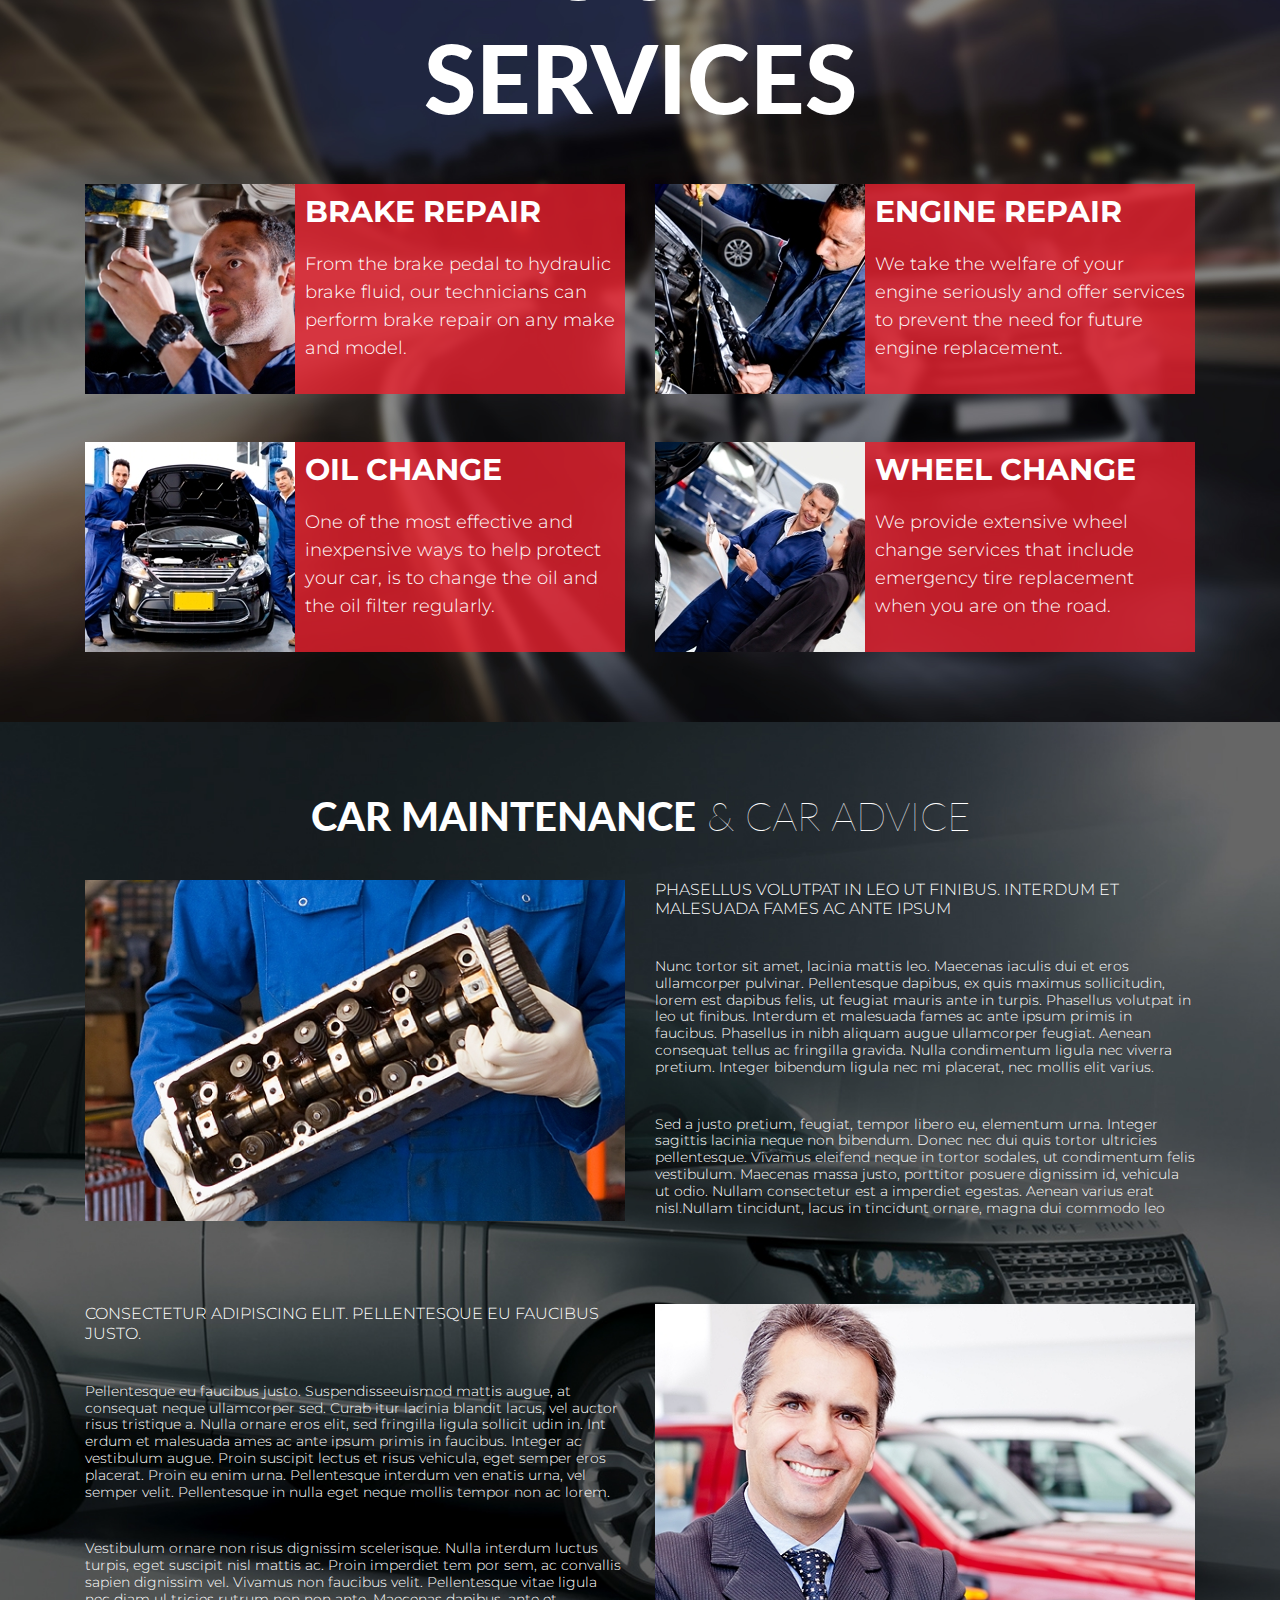
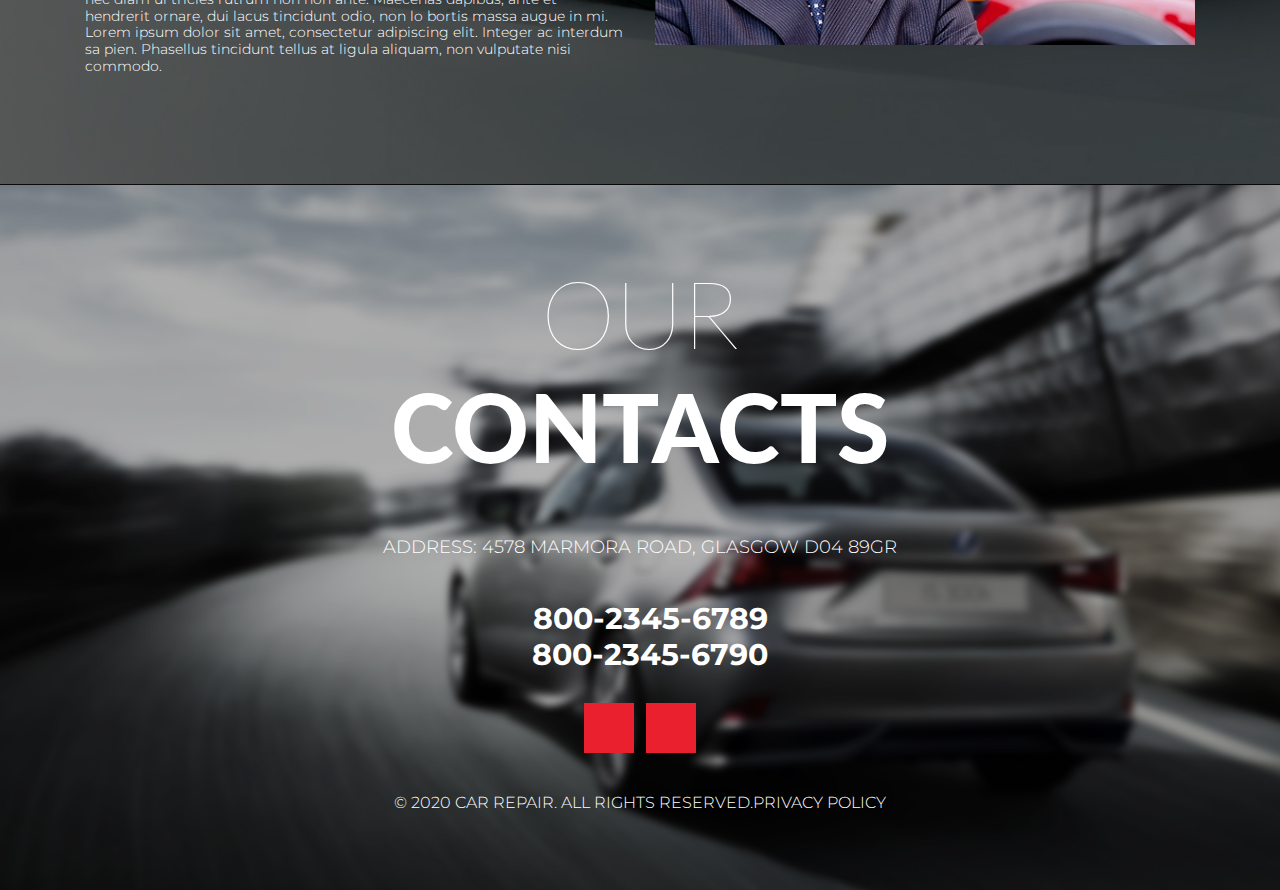
<file: services.html>
<!DOCTYPE html>
<html lang="en">
<head>
    <meta charset="UTF-8">
    <meta name="viewport" content="width=device-width, initial-scale=1.0, maximum-scale=1.0, minimum-scale=1.0, user-scalable=no">
    <title></title>
    <!--Fonts-->
    <link href="https://fonts.googleapis.com/css?family=Montserrat:100,300,400,600,700" rel="stylesheet">
    <link href="https://fonts.googleapis.com/css?family=Roboto:300,400,500,700,900&display=swap" rel="stylesheet">
    <link href="https://fonts.googleapis.com/css?family=Poppins:200,300,400,500,600,700,800&display=swap" rel="stylesheet">
    <link href="https://fonts.googleapis.com/css2?family=Lato:ital,wght@0,100;0,300;0,400;0,700;0,900;1,100;1,300;1,400;1,700;1,900&display=swap" rel="stylesheet">
    <!--Jquery-->
    <script src="./vendor/jquery/jquery.min.js"></script>
    <!--Bootstrap 4-->
    <script src="./vendor/bootstrap/bootstrap.min.js"></script>
    <link rel="stylesheet" href="./vendor/bootstrap/bootstrap.min.css">
    <!--Font Awesome-->
    <link rel="stylesheet" href="https://use.fontawesome.com/releases/v5.7.0/css/all.css"
          integrity="sha384-lZN37f5QGtY3VHgisS14W3ExzMWZxybE1SJSEsQp9S+oqd12jhcu+A56Ebc1zFSJ" crossorigin="anonymous">
    <!--Owl Carousel-->
    <script src="./js/owl.carousel.min.js"></script>
    <link rel="stylesheet" href="./css/owl.carousel.css">
    <link rel="stylesheet" href="./css/owl.theme.default.css">
    <!--wow-->
    <link rel="stylesheet" href="./css/animate.css">
    <script src="./js/wow.js"></script>
    <!--Scripts-->
    <script src="./js/scripts.js"></script>
    <!--Styles-->
    <link rel="stylesheet" href="./css/main.css">
</head>
<body class="page-services">

<nav class="navbar navbar-expand-lg" id="siteNav">
    <div class="container">
        <a class="navbar-brand pl-3" href="https://arman-aleksanyan.github.io/carRepair/"><img src="./img/brand-logo.png"></a>
        <div class="navbar-toggler" data-toggle="collapse" data-target="#navbarNav"
             aria-controls="navbarNav"
             aria-expanded="false"
             aria-label="Toggle navigation">
            <div class="toggle">
                <div class="bar"></div>
            </div>
        </div>
        <div class="collapse navbar-collapse pr-lg-3" id="navbarNav">
            <ul class="navbar-nav">
                <li class="nav-item"><a class="nav-link" href="https://arman-aleksanyan.github.io/carRepair/">HOME</a></li>
                <li class="nav-item"><a class="nav-link" href="https://arman-aleksanyan.github.io/carRepair/#about">ABOUT US</a></li>
                <li class="nav-item"><a class="nav-link" href="https://arman-aleksanyan.github.io/carRepair/services">SERVICES</a></li>
                <li class="nav-item"><a class="nav-link" href="https://arman-aleksanyan.github.io/carRepair/price">PRICES</a></li>
                <li class="nav-item"><a class="nav-link" href="https://arman-aleksanyan.github.io/carRepair/contact">CONTACTS</a></li>
            </ul>
        </div>
    </div>
</nav>
<section class="our-capabilities">
    <div class="container">
        <h2 class="section-title text-center">
            <span>our</span> capabilities
        </h2>
        <div class="row">
            <div class="col-12 col-sm-4">
                <img src="./img/our-capabilities-img.jpg" alt="" class="img-fluid">
            </div>
            <div class="col-12 col-sm-8">
                <h3 class="section-title-secondary">
                    CONSECTETUR ADIPISCING ELIT. PELLENTESQUE EU FAUCIBUS JUSTO.
                </h3>
                <p class="section-info-white">Pellentesque eu faucibus justo. Suspendisseeuismod mattis augue, at
                    consequat neque ullamcorper sed. Curab itur lacinia blandit lacus, vel auctor risus tristique a.
                    Nulla ornare eros elit, sed fringilla ligula sollicit udin in. Int erdum et malesuada ames ac ante
                    ipsum primis in faucibus. Integer ac vestibulum augue. Proin suscipit lectus et risus vehicula, eget
                    semper eros placerat. Proin eu enim urna. Pellentesque interdum ven enatis urna, vel semper velit.
                    Pellentesque in nulla eget neque mollis tempor non ac lorem.</p>
                <p class="section-info-white">Vestibulum ornare non risus dignissim scelerisque. Nulla interdum luctus
                    turpis, eget suscipit nisl mattis ac. Proin imperdiet tem por sem, ac convallis sapien dignissim
                    vel. Vivamus non faucibus velit. Pellentesque vitae ligula nec diam ul tricies rutrum non non ante.
                    Maecenas dapibus, ante et hendrerit ornare, dui lacus tincidunt odio, non lo bortis massa augue in
                    mi. Lorem ipsum dolor sit amet, consectetur adipiscing elit. Integer ac interdum sa pien. Phasellus
                    tincidunt tellus at ligula aliquam, non vulputate nisi commodo.</p>
                <button class="red-button" onclick="window.location.href='https://arman-aleksanyan.github.io/carRepair/#about'">read more</button>
            </div>
        </div>
    </div>
</section>
<section class="what-we-offer">
    <div class="container-fluid p-0">
        <div class="row no-gutters">
            <div class="col-12 col-sm-9">
                <h2 class="section-title">
                    <span>what</span> we offer
                </h2>
                <div class="row">
                    <div class="col-12 col-sm-4">
                        <h3 class="section-title-secondary">
                            01
                        </h3>
                        <p class="section-info-white">
                            <span>CTUM ELEMENTUM VE CONSEQUAT ANTE</span>
                        </p>
                        <p class="section-info-white">
                            Rotam rem aperiam, eaque ipsa quae ab illo inventore veritatis et architecto beatae vitae
                            dicta sunt explicabo. Nemo enim ipsam volupta tem quia voluptas sit asperna
                        </p>
                    </div>
                    <div class="col-12 col-sm-4">
                        <h3 class="section-title-secondary">
                            02
                        </h3>
                        <p class="section-info-white">
                            <span>CTUM ELEMENTUM VE CONSEQUAT ANTE</span>
                        </p>
                        <p class="section-info-white">
                            Rotam rem aperiam, eaque ipsa quae ab illo inventore veritatis et architecto beatae vitae
                            dicta sunt explicabo. Nemo enim ipsam volupta tem quia voluptas sit asperna
                        </p>
                    </div>
                    <div class="col-12 col-sm-4">
                        <h3 class="section-title-secondary">
                            03
                        </h3>
                        <p class="section-info-white">
                            <span>CTUM ELEMENTUM VE CONSEQUAT ANTE</span>
                        </p>
                        <p class="section-info-white">
                            Rotam rem aperiam, eaque ipsa quae ab illo inventore veritatis et architecto beatae vitae
                            dicta sunt explicabo. Nemo enim ipsam volupta tem quia voluptas sit asperna
                        </p>
                    </div>
                </div>
            </div>
            <div class="col-12 col-sm-3">
                <div class="what-we-offer-right"></div>
            </div>
        </div>
    </div>
</section>
<section class="our-services">
    <div class="container">
        <h2 class="section-title">OUR</h2>
        <h2 class="section-title"><span>SERVICES</span></h2>
        <div class="row">
            <div class="col-12 col-sm-6 mb-5 ">
                <div class="our-service-wrap">
                    <div class="image">
                        <img src="./img/our-service-img-1.jpg" alt="service"></div>
                    <div class="text">
                        <h3 class="section-title-secondary">
                            BRAKE REPAIR
                        </h3>
                        <p class="section-info-white">
                            From the brake pedal to hydraulic brake fluid, our technicians can perform brake repair
                            on any make and model.
                        </p>
                    </div>
                </div>
            </div>
            <div class="col-12 col-sm-6 mb-5 ">
                <div class="our-service-wrap">
                    <div class="image">
                        <img src="./img/our-service-img-2.jpg" alt="service"></div>
                    <div class="text">
                        <h3 class="section-title-secondary">
                            ENGINE REPAIR
                        </h3>
                        <p class="section-info-white">
                            We take the welfare of your engine seriously and offer services to prevent the need for
                            future engine replacement.
                        </p>
                    </div>
                </div>
            </div>
            <div class="col-12 col-sm-6 mb-5 mb-sm-0">
                <div class="our-service-wrap">
                    <div class="image">
                        <img src="./img/our-service-img-3.jpg" alt="service"></div>
                    <div class="text">
                        <h3 class="section-title-secondary">
                            OIL CHANGE
                        </h3>
                        <p class="section-info-white">
                            One of the most effective and inexpensive ways to help protect your car, is to change
                            the oil and the oil filter regularly.
                        </p>
                    </div>
                </div>
            </div>
            <div class="col-12 col-sm-6">
                <div class="our-service-wrap">
                    <div class="image">
                        <img src="./img/our-service-img-4.jpg" alt="service"></div>
                    <div class="text">
                        <h3 class="section-title-secondary">
                            WHEEL CHANGE
                        </h3>
                        <p class="section-info-white">
                            We provide extensive wheel change services that include emergency tire replacement when
                            you are on the road.
                        </p>
                    </div>
                </div>
            </div>
        </div>
    </div>
</section>
<section class="maintenance">
    <div class="container">
        <h2 class="section-title">
            <span>CAR MAINTENANCE</span> & CAR ADVICE
        </h2>
        <div class="row mb-5">
            <div class="col-12 col-sm-6">
                <img src="./img/maintenance-img-1.jpg" alt="maintenance" class="img-fluid">
            </div>
            <div class="col-12 col-sm-6">
                <p class="section-info-white">
                    <span>PHASELLUS VOLUTPAT IN LEO UT FINIBUS. INTERDUM ET MALESUADA FAMES AC ANTE IPSUM</span>
                </p>
                <p class="section-info-white">Nunc tortor sit amet, lacinia mattis leo. Maecenas iaculis dui et eros
                    ullamcorper pulvinar. Pellentesque dapibus, ex quis maximus sollicitudin, lorem est dapibus felis,
                    ut feugiat mauris ante in turpis. Phasellus volutpat in leo ut finibus. Interdum et malesuada fames
                    ac ante ipsum primis in faucibus. Phasellus in nibh aliquam augue ullamcorper feugiat. Aenean
                    consequat tellus ac fringilla gravida. Nulla condimentum ligula nec viverra pretium. Integer
                    bibendum ligula nec mi placerat, nec mollis elit varius.</p>
                <p class="section-info-white">Sed a justo pretium, feugiat, tempor libero eu, elementum urna. Integer
                    sagittis lacinia neque non bibendum. Donec nec dui quis tortor ultricies pellentesque. Vivamus
                    eleifend neque in tortor sodales, ut condimentum felis vestibulum. Maecenas massa justo, porttitor
                    posuere dignissim id, vehicula ut odio. Nullam consectetur est a imperdiet egestas. Aenean varius
                    erat nisl.Nullam tincidunt, lacus in tincidunt ornare, magna dui commodo leo</p>
            </div>
        </div>
        <div class="row">
            <div class="col-12 col-sm-6">
                <p class="section-info-white">
                    <span>CONSECTETUR ADIPISCING ELIT. PELLENTESQUE EU FAUCIBUS JUSTO.</span>
                </p>
                <p class="section-info-white">Pellentesque eu faucibus justo. Suspendisseeuismod mattis augue, at
                    consequat neque ullamcorper sed. Curab itur lacinia blandit lacus, vel auctor risus tristique a.
                    Nulla ornare eros elit, sed fringilla ligula sollicit udin in. Int erdum et malesuada ames ac ante
                    ipsum primis in faucibus. Integer ac vestibulum augue. Proin suscipit lectus et risus vehicula, eget
                    semper eros placerat. Proin eu enim urna. Pellentesque interdum ven enatis urna, vel semper velit.
                    Pellentesque in nulla eget neque mollis tempor non ac lorem.</p>
                <p class="section-info-white">Vestibulum ornare non risus dignissim scelerisque. Nulla interdum luctus
                    turpis, eget suscipit nisl mattis ac. Proin imperdiet tem por sem, ac convallis sapien dignissim
                    vel. Vivamus non faucibus velit. Pellentesque vitae ligula nec diam ul tricies rutrum non non ante.
                    Maecenas dapibus, ante et hendrerit ornare, dui lacus tincidunt odio, non lo bortis massa augue in
                    mi. Lorem ipsum dolor sit amet, consectetur adipiscing elit. Integer ac interdum sa pien. Phasellus
                    tincidunt tellus at ligula aliquam, non vulputate nisi commodo.</p>
            </div>
            <div class="col-12 col-sm-6">
                <img src="./img/maintenance-img-2.jpg" alt="maintenance" class="img-fluid">
            </div>
        </div>
    </div>
</section>
<footer>
    <div class="container">
        <h2 class="section-title">our</h2>
        <h2 class="section-title"><span>CONTACTS</span></h2>
        <address>
            <p class="section-info-white">
                ADDRESS: 4578 MARMORA ROAD, GLASGOW D04 89GR
            </p>
            <div class="phone">
                <div class="icon">
                    <i class="fas fa-phone"></i>
                </div>
                <div class="text">
                    <a href="tel:+"><h3 class="section-title-secondary">
                            800-2345-6789
                        </h3></a>
                    <a href="tel:+"><h3 class="section-title-secondary">
                            800-2345-6790
                        </h3></a>
                </div>
            </div>
            <ul class="list-unstyled list-inline">
                <li class="list-inline-item"><a href=""><i class="fab fa-facebook-f"></i></a></li>
                <li class="list-inline-item"><a href=""><i class="fab fa-twitter"></i></a></li>
            </ul>
        </address>
        <h6>© 2020 CAR REPAIR. ALL RIGHTS RESERVED.PRIVACY POLICY</h6>
    </div>
</footer>
</body>
</html>
</file>
<file: css/main.css>
a:hover {
  text-decoration: none; }

h2.section-title {
  font-family: 'Lato', sans-serif;
  color: #FFFFFF;
  font-size: 95px;
  font-weight: 100;
  margin-bottom: 0;
  text-transform: uppercase; }
  h2.section-title span {
    font-weight: 900; }

h2.section-title + h2.section-title {
  margin-bottom: 50px; }

h3.section-title-secondary {
  font-size: 30px;
  font-family: 'Montserrat', sans-serif;
  font-weight: 700;
  color: #2c2d2e;
  margin-bottom: 30px; }

p.section-info-grey {
  font-size: 18px;
  line-height: 1.55556;
  color: rgba(255, 255, 255, 0.6);
  font-weight: 300;
  font-family: 'Montserrat', sans-serif;
  max-width: 80%;
  margin: 0 auto;
  margin-bottom: 40px; }

p.section-info-white {
  font-size: 18px;
  line-height: 1.55556;
  color: #FFFFFF;
  font-weight: 300;
  font-family: 'Montserrat', sans-serif;
  max-width: 80%;
  margin: 0 auto;
  margin-bottom: 40px; }

h5.section-info-secondary {
  color: #181818;
  font-weight: 400;
  text-transform: uppercase;
  font-family: 'Montserrat', sans-serif;
  font-size: 18px; }

button.red-button {
  font-family: 'Montserrat', sans-serif;
  cursor: pointer;
  text-transform: uppercase;
  border-radius: 0;
  font-weight: 400;
  letter-spacing: 1px;
  font-size: 15px;
  padding: 22px 38px;
  text-align: center;
  border: 0;
  background-color: #ea202e;
  color: #FFFFFF; }
  button.red-button:hover {
    -webkit-transition: 0.4s ease;
    transition: 0.4s ease;
    background-color: #000000;
    text-decoration: none; }

button.white-button {
  font-family: 'Montserrat', sans-serif;
  cursor: pointer;
  text-transform: uppercase;
  border-radius: 0;
  font-weight: 400;
  letter-spacing: 1px;
  font-size: 15px;
  padding: 22px 38px;
  text-align: center;
  border: 0;
  background-color: #FFFFFF;
  color: #000000; }
  button.white-button:hover {
    -webkit-transition: 0.4s ease;
    transition: 0.4s ease;
    background-color: #000000;
    color: #FFFFFF;
    text-decoration: none; }

html {
  height: 100%; }

body {
  position: relative;
  min-height: 100%;
  opacity: 0;
  font-family: 'Montserrat', sans-serif;
  font-weight: 300;
  -webkit-transition: all 1s linear;
  transition: all 1s linear; }
  body.animated {
    opacity: 1; }

main {
  position: relative; }

nav {
  z-index: 1001; }
  nav.navbar {
    height: 70px;
    left: 0;
    right: 0;
    background-color: rgba(44, 45, 46, 0.9);
    border-bottom: 1px solid rgba(44, 45, 46, 0.9);
    -webkit-transition: all 1s ease;
    transition: all 1s ease;
    padding-left: 0;
    padding-right: 0; }
    nav.navbar .navbar-toggler .toggle {
      width: 30px;
      height: 30px;
      display: -webkit-box;
      display: -ms-flexbox;
      display: flex;
      -webkit-box-pack: center;
          -ms-flex-pack: center;
              justify-content: center;
      -webkit-box-align: center;
          -ms-flex-align: center;
              align-items: center;
      z-index: 10; }
      nav.navbar .navbar-toggler .toggle .bar {
        position: relative;
        width: 22px;
        height: 2px;
        background: #ea202e; }
        nav.navbar .navbar-toggler .toggle .bar:before, nav.navbar .navbar-toggler .toggle .bar:after {
          content: '';
          position: absolute;
          width: 100%;
          height: 100%;
          background: inherit;
          left: 0;
          -webkit-transform-origin: center center;
                  transform-origin: center center;
          -webkit-transition: top .25s ease, bottom .25s ease, -webkit-transform .25s ease;
          transition: top .25s ease, bottom .25s ease, -webkit-transform .25s ease;
          transition: transform .25s ease, top .25s ease, bottom .25s ease;
          transition: transform .25s ease, top .25s ease, bottom .25s ease, -webkit-transform .25s ease; }
        nav.navbar .navbar-toggler .toggle .bar:before {
          top: -8px; }
        nav.navbar .navbar-toggler .toggle .bar:after {
          bottom: -8px; }
      nav.navbar .navbar-toggler .toggle.clicked .bar {
        background: transparent; }
        nav.navbar .navbar-toggler .toggle.clicked .bar:before, nav.navbar .navbar-toggler .toggle.clicked .bar:after {
          background: #000; }
        nav.navbar .navbar-toggler .toggle.clicked .bar:before {
          -webkit-transform: rotate(45deg);
                  transform: rotate(45deg);
          top: 0;
          background: #ea202e; }
        nav.navbar .navbar-toggler .toggle.clicked .bar:after {
          -webkit-transform: rotate(-45deg);
                  transform: rotate(-45deg);
          bottom: 0;
          background: #ea202e; }
    nav.navbar.sticky {
      position: fixed;
      height: 50px;
      top: 0;
      left: 0;
      right: 0;
      background-color: rgba(44, 45, 46, 0.9);
      -webkit-box-shadow: 0 3px 6px 0 rgba(0, 0, 0, 0.16);
              box-shadow: 0 3px 6px 0 rgba(0, 0, 0, 0.16);
      border-bottom: 1px solid #FFFFFF;
      z-index: 1001; }
      nav.navbar.sticky a.navbar-brand {
        height: 30px; }
      nav.navbar.sticky .navbar-collapse ul li a.nav-link {
        font-size: 13px; }
    nav.navbar a.navbar-brand {
      margin: 0;
      padding: 0;
      -webkit-transition: all 1s ease;
      transition: all 1s ease;
      cursor: pointer;
      display: -webkit-box;
      display: -ms-flexbox;
      display: flex;
      -webkit-box-align: center;
          -ms-flex-align: center;
              align-items: center; }
      nav.navbar a.navbar-brand img {
        height: 30px; }
    nav.navbar .navbar-collapse {
      -webkit-box-pack: end;
          -ms-flex-pack: end;
              justify-content: flex-end; }
      nav.navbar .navbar-collapse ul li + li {
        margin-left: 10px; }
      nav.navbar .navbar-collapse ul li.active a.nav-link {
        color: #FFFFFF; }
      nav.navbar .navbar-collapse ul li a.nav-link {
        cursor: pointer;
        font-size: 13px;
        font-weight: 600;
        color: #FFFFFF;
        -webkit-transition: all 0.3s linear;
        transition: all 0.3s linear; }
        nav.navbar .navbar-collapse ul li a.nav-link.active {
          color: #C0B283; }
        nav.navbar .navbar-collapse ul li a.nav-link:hover {
          color: #ea202e; }
      nav.navbar .navbar-collapse.collapsing, nav.navbar .navbar-collapse.show {
        background-color: white; }
        nav.navbar .navbar-collapse.collapsing ul li, nav.navbar .navbar-collapse.show ul li {
          padding: 7px 0;
          margin: 0;
          text-align: center; }
          nav.navbar .navbar-collapse.collapsing ul li a.nav-link, nav.navbar .navbar-collapse.show ul li a.nav-link {
            color: #000;
            text-transform: uppercase;
            font-size: 14px; }
            nav.navbar .navbar-collapse.collapsing ul li a.nav-link.page-link, nav.navbar .navbar-collapse.show ul li a.nav-link.page-link {
              max-width: 120px;
              margin: 0 auto; }

.box {
  width: 300px;
  height: 200px;
  background: #dedede;
  -webkit-transition-property: -webkit-box-shadow,-webkit-transform;
  transition-property: -webkit-box-shadow,-webkit-transform;
  transition-property: box-shadow,transform;
  transition-property: box-shadow,transform,-webkit-box-shadow,-webkit-transform;
  -webkit-transition-duration: 600ms;
          transition-duration: 600ms;
  -webkit-transition-timing-function: cubic-bezier(0.16, 1, 0.29, 0.99);
          transition-timing-function: cubic-bezier(0.16, 1, 0.29, 0.99);
  -webkit-box-shadow: 0 2px 8px rgba(0, 0, 0, 0.05);
          box-shadow: 0 2px 8px rgba(0, 0, 0, 0.05); }
  .box:hover {
    -webkit-box-shadow: 0 12px 30px 0 rgba(0, 0, 0, 0.2);
            box-shadow: 0 12px 30px 0 rgba(0, 0, 0, 0.2); }

section.hero {
  height: calc(100vh - 70px);
  padding: 0; }
  section.hero .carousel .carousel-item {
    height: 100%;
    text-align: center;
    background-size: cover;
    background-repeat: no-repeat;
    background-position: 100% 100%; }
    section.hero .carousel .carousel-item .carousel-item-wrap {
      height: 100%;
      display: -webkit-box;
      display: -ms-flexbox;
      display: flex;
      -webkit-box-orient: vertical;
      -webkit-box-direction: normal;
          -ms-flex-direction: column;
              flex-direction: column;
      -webkit-box-align: center;
          -ms-flex-align: center;
              align-items: center;
      -webkit-box-pack: center;
          -ms-flex-pack: center;
              justify-content: center; }
      section.hero .carousel .carousel-item .carousel-item-wrap h2.section-title {
        font-size: 140px; }
      section.hero .carousel .carousel-item .carousel-item-wrap p.section-info-white {
        max-width: 80%;
        margin: 0 auto; }
  section.hero .carousel .carousel-item-1 {
    background-image: url(../img/hero-carousel-item-bg-1.jpg); }
  section.hero .carousel .carousel-item-2 {
    background-image: url(../img/hero-carousel-item-bg-2.jpg); }
  section.hero .carousel .carousel-item-3 {
    background-image: url(../img/hero-carousel-item-bg-3.jpg); }

section.about-us {
  text-align: center;
  background-color: #2c2d2e;
  padding: 70px 0; }
  section.about-us p.section-info-grey {
    margin-bottom: 40px; }

section.services .services-left-wrap {
  height: 100%;
  width: 100%;
  background-size: cover;
  background-repeat: no-repeat;
  background-position: 100% 100%;
  background-position: center center;
  background-image: url(../img/services-img.jpg); }

section.services .services-right-wrap {
  background-color: #ea202e;
  text-align: center;
  padding: 40px 0; }

section.guarantee .guarantee-left-wrap {
  height: 100%;
  width: 100%;
  background-size: cover;
  background-repeat: no-repeat;
  background-position: 100% 100%;
  background-position: center center;
  background-image: url(../img/guarantee-img.jpg); }

section.guarantee .guarantee-right-wrap {
  background-color: #2c2d2e;
  text-align: center;
  padding: 40px 0; }

section.our-advantages {
  padding: 70px 0; }
  section.our-advantages h2.section-title {
    color: #000000;
    text-align: center;
    margin-bottom: 50px; }
  section.our-advantages .icon {
    height: 100px;
    min-width: 100px;
    border: 2px solid #ea202e;
    border-radius: 50%;
    display: -webkit-box;
    display: -ms-flexbox;
    display: flex;
    -webkit-box-pack: center;
        -ms-flex-pack: center;
            justify-content: center;
    -webkit-box-align: center;
        -ms-flex-align: center;
            align-items: center;
    margin-right: 30px; }
    section.our-advantages .icon i {
      color: #ea202e;
      font-size: 35px; }

section.our-services {
  padding: 70px 0;
  background-size: cover;
  background-repeat: no-repeat;
  background-position: 100% 100%;
  background-image: url(../img/our-service-bg.jpg); }
  section.our-services h2.section-title {
    color: #FFFFFF;
    text-align: center; }
  section.our-services .our-service-wrap {
    display: -webkit-box;
    display: -ms-flexbox;
    display: flex;
    background-color: rgba(234, 32, 46, 0.8); }
    section.our-services .our-service-wrap .text {
      max-width: 100%;
      padding: 10px; }
      section.our-services .our-service-wrap .text h3.section-title-secondary {
        color: #FFFFFF;
        margin-bottom: 20px; }
      section.our-services .our-service-wrap .text p.section-info-white {
        max-width: 100%;
        margin-bottom: 0; }

section.testimonials {
  text-align: center;
  padding: 70px 0; }
  section.testimonials h2.section-title {
    color: #000000; }
  section.testimonials p.section-info-grey {
    color: #000000; }
  section.testimonials .client-profile-pic-1 {
    background-size: cover;
    background-repeat: no-repeat;
    background-position: 100% 100%;
    background-image: url(../img/client-profile-pic-1.jpg);
    border-radius: 50%;
    margin: 0 auto;
    margin-bottom: 30px;
    height: 250px;
    width: 250px; }
  section.testimonials .client-profile-pic-2 {
    background-size: cover;
    background-repeat: no-repeat;
    background-position: 100% 100%;
    background-image: url(../img/client-profile-pic-2.jpg);
    border-radius: 50%;
    margin: 0 auto;
    margin-bottom: 30px;
    height: 250px;
    width: 250px; }
  section.testimonials .client-profile-pic-3 {
    background-size: cover;
    background-repeat: no-repeat;
    background-position: 100% 100%;
    background-image: url(../img/client-profile-pic-3.jpg);
    border-radius: 50%;
    margin: 0 auto;
    margin-bottom: 30px;
    height: 250px;
    width: 250px; }
  section.testimonials .owl-theme .owl-nav {
    display: none; }
  section.testimonials .owl-theme .owl-dots .owl-dot.active span {
    background-color: #ea202e; }

footer {
  text-align: center;
  background-size: cover;
  background-repeat: no-repeat;
  background-position: 100% 100%;
  background-image: url(../img/footer-bg.jpg);
  padding: 70px 0; }
  footer address .phone {
    display: -webkit-box;
    display: -ms-flexbox;
    display: flex;
    -webkit-box-align: center;
        -ms-flex-align: center;
            align-items: center;
    -webkit-box-pack: center;
        -ms-flex-pack: center;
            justify-content: center;
    margin-bottom: 30px; }
    footer address .phone .icon {
      margin-right: 20px; }
      footer address .phone .icon i {
        font-size: 100px;
        color: rgba(255, 255, 255, 0.5); }
    footer address .phone .text h3.section-title-secondary {
      color: #FFFFFF;
      margin-bottom: 0; }
  footer address ul {
    margin-bottom: 40px; }
    footer address ul li a {
      height: 50px;
      width: 50px;
      background: #ea202e;
      display: -webkit-box;
      display: -ms-flexbox;
      display: flex;
      -webkit-box-pack: center;
          -ms-flex-pack: center;
              justify-content: center;
      -webkit-box-align: center;
          -ms-flex-align: center;
              align-items: center; }
      footer address ul li a:hover {
        -webkit-transition: 0.4s ease;
        transition: 0.4s ease;
        background-color: #FFFFFF; }
        footer address ul li a:hover i {
          color: #000000; }
      footer address ul li a i {
        color: #FFFFFF;
        font-size: 30px; }
  footer h6 {
    color: #fff;
    font-family: 'Montserrat', sans-serif;
    font-weight: 300; }

section.our-capabilities {
  padding: 70px 0;
  background-color: #2c2d2e; }
  section.our-capabilities h2.section-title {
    margin-bottom: 50px; }
  section.our-capabilities h3.section-title-secondary {
    color: #FFFFFF; }
  section.our-capabilities p.section-info-white {
    max-width: 100%;
    font-size: 14px; }

section.what-we-offer {
  background-color: #ea202e;
  text-align: center; }
  section.what-we-offer h2.section-title {
    text-align: center;
    margin: 50px 0 40px 0;
    font-size: 40px; }
  section.what-we-offer h3.section-title-secondary {
    border: 1px solid #FFFFFF;
    border-radius: 50%;
    height: 80px;
    width: 80px;
    display: -webkit-box;
    display: -ms-flexbox;
    display: flex;
    -webkit-box-pack: center;
        -ms-flex-pack: center;
            justify-content: center;
    -webkit-box-align: center;
        -ms-flex-align: center;
            align-items: center;
    color: #fff;
    margin: 0 auto;
    margin-bottom: 30px; }
  section.what-we-offer p.section-info-white {
    max-width: 90%; }
    section.what-we-offer p.section-info-white span {
      font-weight: 600; }
  section.what-we-offer .what-we-offer-right {
    height: 100%;
    width: 100%;
    background-size: cover;
    background-repeat: no-repeat;
    background-position: 100% 100%;
    background-image: url(../img/what-we-offer-right-bg.jpg);
    background-position: center center; }

section.maintenance {
  background-size: cover;
  background-repeat: no-repeat;
  background-position: 100% 100%;
  background-image: url(../img/maintenance-bg.jpg);
  padding: 70px 0; }
  section.maintenance h2.section-title {
    font-size: 40px;
    color: #FFFFFF;
    margin-bottom: 40px;
    text-align: center; }
  section.maintenance p.section-info-white {
    max-width: 100%;
    font-size: 14px;
    line-height: 1.2; }
    section.maintenance p.section-info-white span {
      font-size: 16px;
      margin-bottom: 10px; }

section.price-list {
  background-color: #2c2d2e;
  padding: 70px 0; }
  section.price-list h2.section-title {
    margin-bottom: 50px; }
  section.price-list table tr {
    border-bottom: 1px solid #FFFFFF;
    height: 40px; }
    section.price-list table tr td {
      font-size: 13px;
      color: #FFFFFF;
      font-weight: 300;
      font-family: 'Montserrat', sans-serif; }
      section.price-list table tr td a {
        color: inherit; }
        section.price-list table tr td a:hover {
          -webkit-transition: 0.4s ease;
          transition: 0.4s ease;
          color: #ea202e; }

section.contact-body {
  padding: 70px 0;
  background-color: #2c2d2e; }
  section.contact-body h2.section-title {
    font-size: 50px;
    margin-bottom: 40px; }
  section.contact-body ul {
    margin-top: 30px; }
    section.contact-body ul li {
      margin-bottom: 0; }
      section.contact-body ul li + li {
        margin-top: 10px; }
      section.contact-body ul li p.section-info-white {
        max-width: 100%;
        margin-bottom: 0; }
        section.contact-body ul li p.section-info-white span {
          font-size: 19px;
          font-weight: 700; }
        section.contact-body ul li p.section-info-white a {
          margin-left: 20px;
          color: inherit; }
          section.contact-body ul li p.section-info-white a:hover {
            color: #ea202e;
            -webkit-transition: 0.4s ease;
            transition: 0.4s ease; }
  section.contact-body form input {
    height: 50px;
    border: 0;
    border-radius: 0;
    background-color: #f4f4f4; }
  section.contact-body form textarea {
    height: 150px;
    border: 0;
    border-radius: 0;
    background-color: #f4f4f4; }
  section.contact-body form button {
    margin-top: 20px; }

@media (max-width: 575px) {
  section.hero {
    height: unset; }
  section.hero .carousel .carousel-item {
    padding: 50px 0; }
  section.hero .carousel .carousel-item .carousel-item-wrap h2.section-title {
    font-size: 35px; }
  h2.section-title {
    font-size: 45px; }
  p.section-info-white, p.section-info-grey {
    max-width: 95%; }
  section.our-advantages .icon {
    max-width: 100px;
    margin-bottom: 20px; }
  section.our-services .our-service-wrap {
    -webkit-box-orient: vertical;
    -webkit-box-direction: normal;
        -ms-flex-direction: column;
            flex-direction: column; }
  footer address .phone {
    -webkit-box-orient: vertical;
    -webkit-box-direction: normal;
        -ms-flex-direction: column;
            flex-direction: column; }
  footer address .phone .icon {
    margin-right: 0;
    margin-bottom: 20px; }
  nav.navbar.sticky {
    height: 70px; }
  section.our-capabilities img {
    margin-bottom: 20px; }
  section.price-list table tr {
    height: 60px; } }

@media (max-width: 991px) {
  nav.sticky a.navbar-brand {
    width: 180px; } }
</file>
